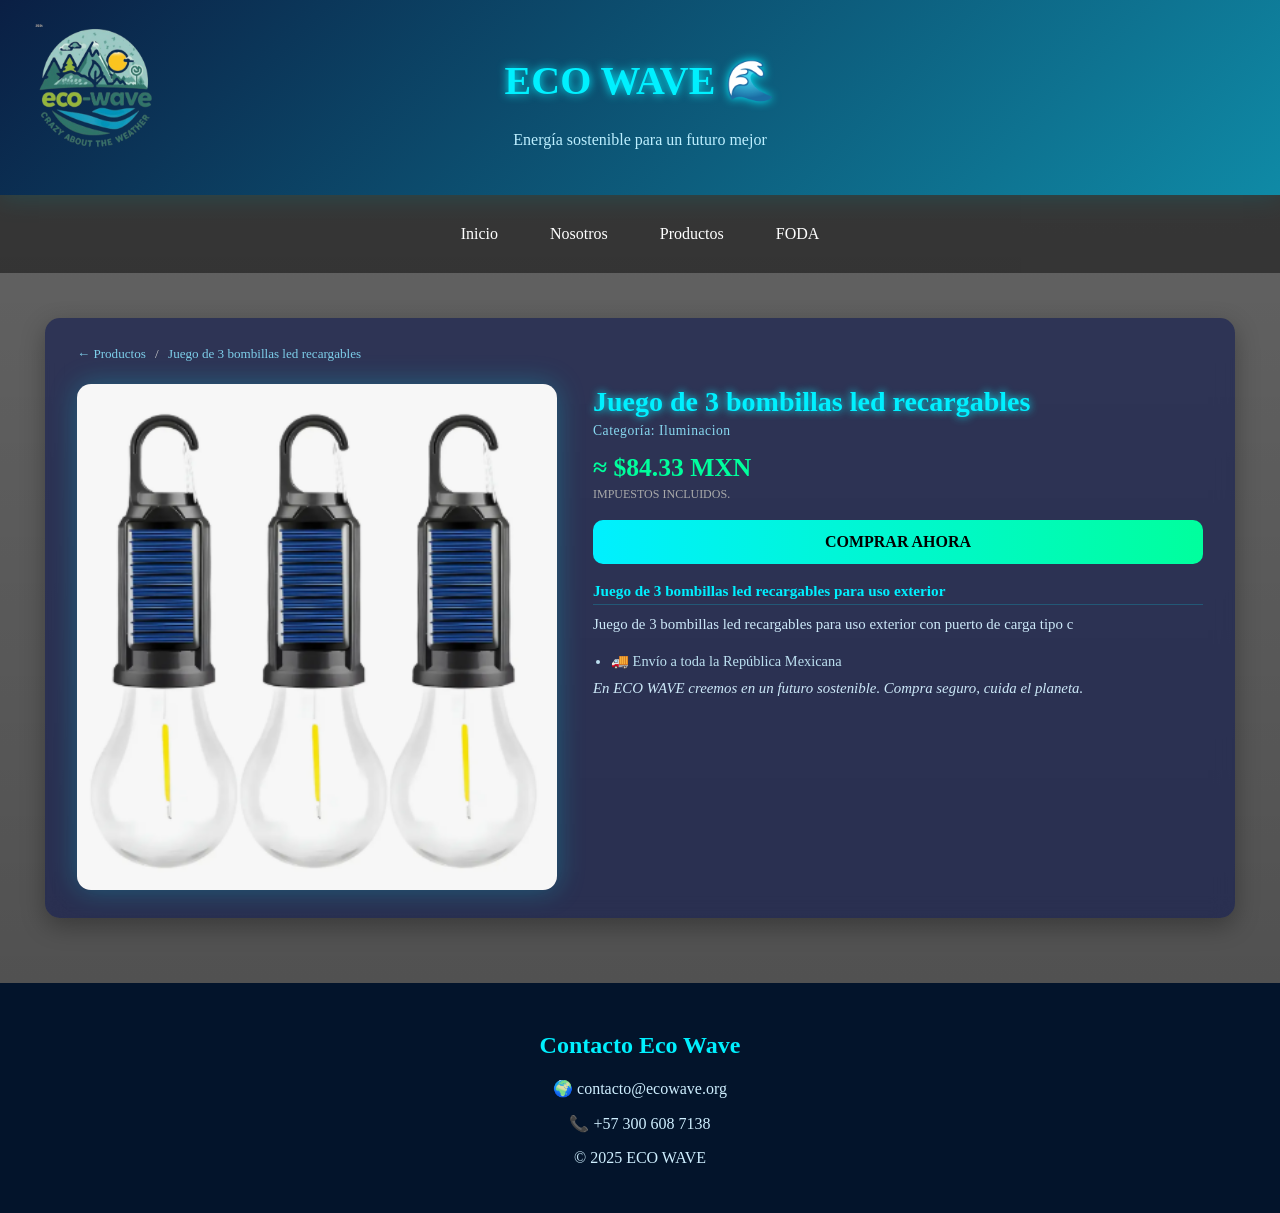
<file: bombilla.html>
<!DOCTYPE html>
<html lang="es">
<head>
<meta charset="UTF-8">
<meta name="viewport" content="width=device-width, initial-scale=1.0">
<title>ECO WAVE – Bombilla</title>

<style>
:root{
    --accent:#00F0FF;
    --accent2:#00ff9d;
    --card-bg: rgba(20,30,80,0.65);
    --glass: rgba(0,0,0,0.45);
    --text:#EAF4FF;
}

body{
    margin:0;
    font-family:Segoe UI;
    color:var(--text);
    min-height:100vh;
    display:flex;
    flex-direction:column;
    background:
    linear-gradient(rgba(0,0,0,0.6),rgba(0,0,0,0.7)),
    url('https://images.unsplash.com/photo-1507525428034-b723cf961d3e')
    no-repeat center/cover fixed;
}

header{
    background:linear-gradient(135deg,#0a1f44,#0f8aa6);
    text-align:center;
    padding:30px;
    box-shadow:0 0 25px rgba(0,240,255,0.3);
    position: relative;  
}
header h1{
    color:var(--accent);
    font-size:2.5rem;
    text-shadow:0 0 10px var(--accent);
}
header p{ color:#bdefff; }

nav{
    background:var(--glass);
    text-align:center;
    padding:12px;
    position:sticky;
    top:0;
    z-index:100;
}
nav a{
    color:white;
    margin:10px;
    text-decoration:none;
    padding:8px 14px;
    border-radius:8px;
    display:inline-block;
    transition:.3s;
}
nav a:hover{
    background:linear-gradient(90deg,var(--accent),var(--accent2));
    color:black;
    box-shadow:0 0 15px var(--accent);
}
nav a.nav-glow{
    box-shadow:0 0 8px #5bc8f5,0 0 18px #5bc8f588,0 0 32px #5bc8f544;
    background:rgba(91,200,245,0.15);
    color:#a8e8ff;
}

.container{
    flex:1;
    padding:25px;
    margin:20px;
}

.card{
    background:var(--card-bg);
    padding:28px 32px;
    border-radius:15px;
    backdrop-filter:blur(10px);
    margin-bottom:20px;
    box-shadow:0 8px 25px rgba(0,0,0,0.3);
}

.breadcrumb{
    font-size:0.82rem;
    margin-bottom:22px;
    color:#7ecfea;
}
.breadcrumb a{
    color:#7ecfea;
    text-decoration:none;
}
.breadcrumb a:hover{ color:var(--accent); }
.breadcrumb span{ color:#ccc; margin:0 6px; }

.detalle-wrap{
    display:flex;
    flex-wrap:wrap;
    gap:36px;
    align-items:flex-start;
}

.detalle-img{
    flex:1 1 280px;
    max-width:480px;
}
.detalle-img img{
    width:100%;
    border-radius:14px;
    box-shadow:0 0 28px rgba(0,240,255,0.25);
    display:block;
}

.detalle-info{
    flex:1 1 280px;
}
.detalle-info h2{
    color:var(--accent);
    font-size:1.75rem;
    margin:0 0 4px;
    text-shadow:0 0 8px var(--accent);
    line-height:1.25;
}
.subtitulo{
    font-size:0.85rem;
    color:#88d8f0;
    margin-bottom:14px;
    letter-spacing:.04em;
}
.precio{
    font-size:1.6rem;
    font-weight:700;
    color:var(--accent2);
    margin:0 0 4px;
}
.precio-nota{
    font-size:0.75rem;
    color:#aaa;
    margin-bottom:18px;
}

.cantidad-wrap{
    display:flex;
    align-items:center;
    gap:10px;
    margin-bottom:14px;
}
.qty-btn{
    width:36px;
    height:36px;
    border-radius:50%;
    border:1.5px solid var(--accent);
    background:transparent;
    color:var(--accent);
    font-size:1.2rem;
    cursor:pointer;
    transition:.25s;
    display:flex;
    align-items:center;
    justify-content:center;
}
.qty-btn:hover{ background:var(--accent); color:#000; }
.qty-num{
    font-size:1.1rem;
    font-weight:600;
    min-width:24px;
    text-align:center;
}

.btn-carrito,
.btn-comprar{
    display:block;
    width:100%;
    padding:13px 0;
    border:none;
    border-radius:10px;
    font-size:1rem;
    font-weight:700;
    cursor:pointer;
    text-align:center;
    text-decoration:none;
    transition:.3s;
    margin-bottom:10px;
}
.btn-carrito{
    background:transparent;
    border:2px solid var(--accent);
    color:var(--accent);
}
.btn-carrito:hover{
    background:var(--accent);
    color:#000;
    box-shadow:0 0 18px var(--accent);
}
.btn-comprar{
    background:linear-gradient(90deg,var(--accent),var(--accent2));
    color:#000;
}
.btn-comprar:hover{
    box-shadow:0 0 22px var(--accent);
    transform:scale(1.02);
}

.desc-titulo{
    font-size:0.95rem;
    font-weight:700;
    color:var(--accent);
    margin:18px 0 6px;
    border-bottom:1px solid rgba(0,240,255,0.2);
    padding-bottom:4px;
}
.detalle-info p{
    line-height:1.75;
    color:#cce8f8;
    margin:0 0 10px;
    font-size:0.93rem;
}
.detalle-info ul{
    padding-left:18px;
    margin:0;
    color:#bce0f0;
    line-height:2;
    font-size:0.9rem;
}
.nota-italica{
    margin-top:18px;
    font-style:italic;
    font-size:0.82rem;
    color:#88b8cc;
}

.btn-volver{
    display:inline-block;
    margin-bottom:20px;
    color:var(--accent);
    text-decoration:none;
    font-size:0.9rem;
    transition:.2s;
}
.btn-volver:hover{ text-shadow:0 0 8px var(--accent); }

footer{
    background:#03142b;
    text-align:center;
    padding:30px 20px;
    color:#cfefff;
    margin-top:auto;
}
footer h2{ color:var(--accent); }

.fade{ opacity:0; transform:translateY(40px); }
.fade.show{ opacity:1; transform:translateY(0); transition:all 1s; }

@media(max-width:600px){
    .detalle-info h2{ font-size:1.3rem; }
    .precio{ font-size:1.3rem; }
    .container{ margin:10px; padding:14px; }
    .card{ padding:18px; }
}
</style>
</head>
<body>

 <header>
  <img src="logo.png" alt="Eco Wave Logo" style="
    position: absolute;
    top: 15px;
    left: 20px;
    width: 150px;
    height: 150px;
    object-fit: contain;
  ">
  <h1>ECO WAVE 🌊</h1>
  <p>Energía sostenible para un futuro mejor</p>
</header>

<nav class="fade">
    <a href="index.html">Inicio</a>
    <a href="nosotros.html">Nosotros</a>
    <a href="productos.html">Productos</a>
    <a href="foda.html">FODA</a>
</nav>

<div class="container">
<div class="card fade">

    <div class="breadcrumb">
        <a href="productos.html">← Productos</a>
        <span>/</span>
        Juego de 3 bombillas led recargables
    </div>

    <div class="detalle-wrap">

        <div class="detalle-img">
            <img src="Bombilla.png" alt="Bombillas recargables">
        </div>

        <div class="detalle-info">

            <h2>Juego de 3 bombillas led recargables</h2>

            <div class="subtitulo"> Categoría: Iluminacion</div>

            <div class="precio">≈ $84.33 MXN</div>

            <div class="precio-nota">IMPUESTOS INCLUIDOS.</div>
            
            <a class="btn-comprar" href="https://www.mercadolibre.com.mx/3x-lamparas-led-solares-usb-para-camping-exterior-wxyx/p/MLM2032888883?pdp_filters=item_id%3AMLM5120265776&from=gshop&matt_tool=96433189&matt_word=&matt_source=google&matt_campaign_id=23459162853&matt_ad_group_id=194198311160&matt_match_type=&matt_network=g&matt_device=c&matt_creative=793026292026&matt_keyword=&matt_ad_position=&matt_ad_type=pla&matt_merchant_id=735088283&matt_product_id=MLM2032888883-product&matt_product_partition_id=2454651996881&matt_target_id=pla-2454651996881&cq_src=google_ads&cq_cmp=23459162853&cq_net=g&cq_plt=gp&cq_med=pla&gad_source=1&gad_campaignid=23459162853&gbraid=0AAAAAoTLPrLEce5WwXCSmgZGseoTSW122&gclid=Cj0KCQjwkrzPBhCqARIsAJN460kuNzRdEcvnn7RCb0tPPyWIUsCGszsaF7jD8ObfhHAOC3t7pRKlBVsaAlU6EALw_wcB">
                COMPRAR AHORA
            </a>

            <div class="desc-titulo">Juego de 3 bombillas led recargables para uso exterior</div>
            <p>
                Juego de 3 bombillas led recargables para uso exterior con puerto de carga tipo c
            </p>

            <ul>
                <li>🚚 Envío a toda la República Mexicana</li>
            </ul>

            <p class="nota-italica">
                En ECO WAVE creemos en un futuro sostenible.
                Compra seguro, cuida el planeta.
            </p>

        </div>
    </div>

</div>
</div>

<footer>
    <h2>Contacto Eco Wave</h2>
    <p>🌍 contacto@ecowave.org</p>
    <p>📞 +57 300 608 7138</p>
    <p>© 2025 ECO WAVE</p>
</footer>

<script>
const elementos = document.querySelectorAll('.fade');
function mostrar(){
    elementos.forEach(el => {
        if(el.getBoundingClientRect().top < window.innerHeight - 100)
            el.classList.add('show');
    });
}
window.addEventListener('scroll', mostrar);
window.addEventListener('load', mostrar);

document.querySelectorAll('nav a').forEach(link => {
    link.addEventListener('mouseenter', () => link.classList.add('nav-glow'));
    link.addEventListener('mouseleave', () => link.classList.remove('nav-glow'));
});

function cambiarCantidad(delta){
    const el = document.getElementById('cantidad');
    let val = parseInt(el.textContent) + delta;
    if(val < 1) val = 1;
    el.textContent = val;
}
</script>

</body>
</html>
</file>
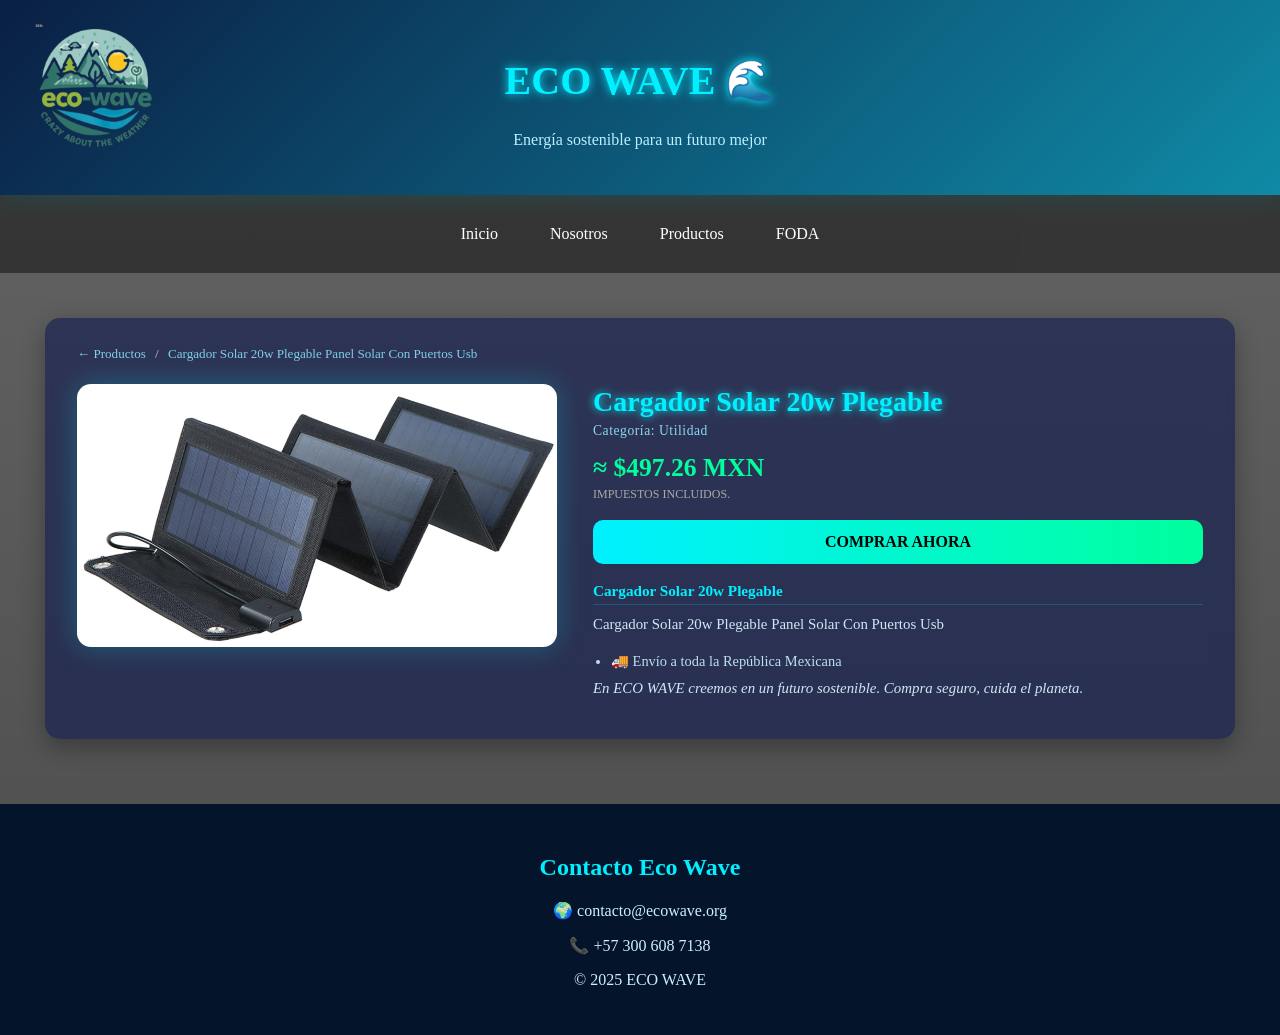
<file: cargador.html>
<!DOCTYPE html>
<html lang="es">
<head>
<meta charset="UTF-8">
<meta name="viewport" content="width=device-width, initial-scale=1.0">
<title>ECO WAVE – Cargador</title>

<style>
:root{
    --accent:#00F0FF;
    --accent2:#00ff9d;
    --card-bg: rgba(20,30,80,0.65);
    --glass: rgba(0,0,0,0.45);
    --text:#EAF4FF;
}

body{
    margin:0;
    font-family:Segoe UI;
    color:var(--text);
    min-height:100vh;
    display:flex;
    flex-direction:column;
    background:
    linear-gradient(rgba(0,0,0,0.6),rgba(0,0,0,0.7)),
    url('https://images.unsplash.com/photo-1507525428034-b723cf961d3e')
    no-repeat center/cover fixed;
}

header{
    background:linear-gradient(135deg,#0a1f44,#0f8aa6);
    text-align:center;
    padding:30px;
    box-shadow:0 0 25px rgba(0,240,255,0.3);
        position: relative;  
}
header h1{
    color:var(--accent);
    font-size:2.5rem;
    text-shadow:0 0 10px var(--accent);
}
header p{ color:#bdefff; }

nav{
    background:var(--glass);
    text-align:center;
    padding:12px;
    position:sticky;
    top:0;
    z-index:100;
}
nav a{
    color:white;
    margin:10px;
    text-decoration:none;
    padding:8px 14px;
    border-radius:8px;
    display:inline-block;
    transition:.3s;
}
nav a:hover{
    background:linear-gradient(90deg,var(--accent),var(--accent2));
    color:black;
    box-shadow:0 0 15px var(--accent);
}
nav a.nav-glow{
    box-shadow:0 0 8px #5bc8f5,0 0 18px #5bc8f588,0 0 32px #5bc8f544;
    background:rgba(91,200,245,0.15);
    color:#a8e8ff;
}

.container{
    flex:1;
    padding:25px;
    margin:20px;
}

.card{
    background:var(--card-bg);
    padding:28px 32px;
    border-radius:15px;
    backdrop-filter:blur(10px);
    margin-bottom:20px;
    box-shadow:0 8px 25px rgba(0,0,0,0.3);
}

.breadcrumb{
    font-size:0.82rem;
    margin-bottom:22px;
    color:#7ecfea;
}
.breadcrumb a{
    color:#7ecfea;
    text-decoration:none;
}
.breadcrumb a:hover{ color:var(--accent); }
.breadcrumb span{ color:#ccc; margin:0 6px; }

.detalle-wrap{
    display:flex;
    flex-wrap:wrap;
    gap:36px;
    align-items:flex-start;
}

.detalle-img{
    flex:1 1 280px;
    max-width:480px;
}
.detalle-img img{
    width:100%;
    border-radius:14px;
    box-shadow:0 0 28px rgba(0,240,255,0.25);
    display:block;
}

.detalle-info{
    flex:1 1 280px;
}
.detalle-info h2{
    color:var(--accent);
    font-size:1.75rem;
    margin:0 0 4px;
    text-shadow:0 0 8px var(--accent);
    line-height:1.25;
}
.subtitulo{
    font-size:0.85rem;
    color:#88d8f0;
    margin-bottom:14px;
    letter-spacing:.04em;
}
.precio{
    font-size:1.6rem;
    font-weight:700;
    color:var(--accent2);
    margin:0 0 4px;
}
.precio-nota{
    font-size:0.75rem;
    color:#aaa;
    margin-bottom:18px;
}

.cantidad-wrap{
    display:flex;
    align-items:center;
    gap:10px;
    margin-bottom:14px;
}
.qty-btn{
    width:36px;
    height:36px;
    border-radius:50%;
    border:1.5px solid var(--accent);
    background:transparent;
    color:var(--accent);
    font-size:1.2rem;
    cursor:pointer;
    transition:.25s;
    display:flex;
    align-items:center;
    justify-content:center;
}
.qty-btn:hover{ background:var(--accent); color:#000; }
.qty-num{
    font-size:1.1rem;
    font-weight:600;
    min-width:24px;
    text-align:center;
}

.btn-carrito,
.btn-comprar{
    display:block;
    width:100%;
    padding:13px 0;
    border:none;
    border-radius:10px;
    font-size:1rem;
    font-weight:700;
    cursor:pointer;
    text-align:center;
    text-decoration:none;
    transition:.3s;
    margin-bottom:10px;
}
.btn-carrito{
    background:transparent;
    border:2px solid var(--accent);
    color:var(--accent);
}
.btn-carrito:hover{
    background:var(--accent);
    color:#000;
    box-shadow:0 0 18px var(--accent);
}
.btn-comprar{
    background:linear-gradient(90deg,var(--accent),var(--accent2));
    color:#000;
}
.btn-comprar:hover{
    box-shadow:0 0 22px var(--accent);
    transform:scale(1.02);
}

.desc-titulo{
    font-size:0.95rem;
    font-weight:700;
    color:var(--accent);
    margin:18px 0 6px;
    border-bottom:1px solid rgba(0,240,255,0.2);
    padding-bottom:4px;
}
.detalle-info p{
    line-height:1.75;
    color:#cce8f8;
    margin:0 0 10px;
    font-size:0.93rem;
}
.detalle-info ul{
    padding-left:18px;
    margin:0;
    color:#bce0f0;
    line-height:2;
    font-size:0.9rem;
}
.nota-italica{
    margin-top:18px;
    font-style:italic;
    font-size:0.82rem;
    color:#88b8cc;
}

.btn-volver{
    display:inline-block;
    margin-bottom:20px;
    color:var(--accent);
    text-decoration:none;
    font-size:0.9rem;
    transition:.2s;
}
.btn-volver:hover{ text-shadow:0 0 8px var(--accent); }

footer{
    background:#03142b;
    text-align:center;
    padding:30px 20px;
    color:#cfefff;
    margin-top:auto;
}
footer h2{ color:var(--accent); }

.fade{ opacity:0; transform:translateY(40px); }
.fade.show{ opacity:1; transform:translateY(0); transition:all 1s; }

@media(max-width:600px){
    .detalle-info h2{ font-size:1.3rem; }
    .precio{ font-size:1.3rem; }
    .container{ margin:10px; padding:14px; }
    .card{ padding:18px; }
}
</style>
</head>
<body>

 <header>
  <img src="logo.png" alt="Eco Wave Logo" style="
    position: absolute;
    top: 15px;
    left: 20px;
    width: 150px;
    height: 150px;
    object-fit: contain;
  ">
  <h1>ECO WAVE 🌊</h1>
  <p>Energía sostenible para un futuro mejor</p>
</header>

<nav class="fade">
    <a href="index.html">Inicio</a>
    <a href="nosotros.html">Nosotros</a>
    <a href="productos.html">Productos</a>
    <a href="foda.html">FODA</a>
</nav>

<div class="container">
<div class="card fade">

    <div class="breadcrumb">
        <a href="productos.html">← Productos</a>
        <span>/</span>
        Cargador Solar 20w Plegable Panel Solar Con Puertos Usb
    </div>

    <div class="detalle-wrap">

        <div class="detalle-img">
            <img src="cargador.png" alt="Cargador Solar 20w Plegable Panel Solar Con Puertos Usb">
        </div>

        <div class="detalle-info">

            <h2>Cargador Solar 20w Plegable</h2>

            <div class="subtitulo"> Categoría: Utilidad</div>

            <div class="precio">≈ $497.26 MXN</div>

            <div class="precio-nota">IMPUESTOS INCLUIDOS.</div>
            
            <a class="btn-comprar" href="https://www.mercadolibre.com.mx/cargador-solar-20w-plegable-panel-solar-con-puertos-usb/p/MLM2058660577">
                COMPRAR AHORA
            </a>

            <div class="desc-titulo">Cargador Solar 20w Plegable</div>
            <p>
Cargador Solar 20w Plegable Panel Solar Con Puertos Usb
            </p>

            <ul>
                <li>🚚 Envío a toda la República Mexicana</li>
            </ul>

            <p class="nota-italica">
                En ECO WAVE creemos en un futuro sostenible.
                Compra seguro, cuida el planeta.
            </p>

        </div>
    </div>

</div>
</div>

<footer>
    <h2>Contacto Eco Wave</h2>
    <p>🌍 contacto@ecowave.org</p>
    <p>📞 +57 300 608 7138</p>
    <p>© 2025 ECO WAVE</p>
</footer>

<script>
const elementos = document.querySelectorAll('.fade');
function mostrar(){
    elementos.forEach(el => {
        if(el.getBoundingClientRect().top < window.innerHeight - 100)
            el.classList.add('show');
    });
}
window.addEventListener('scroll', mostrar);
window.addEventListener('load', mostrar);

document.querySelectorAll('nav a').forEach(link => {
    link.addEventListener('mouseenter', () => link.classList.add('nav-glow'));
    link.addEventListener('mouseleave', () => link.classList.remove('nav-glow'));
});

function cambiarCantidad(delta){
    const el = document.getElementById('cantidad');
    let val = parseInt(el.textContent) + delta;
    if(val < 1) val = 1;
    el.textContent = val;
}
</script>

</body>
</html>
</file>
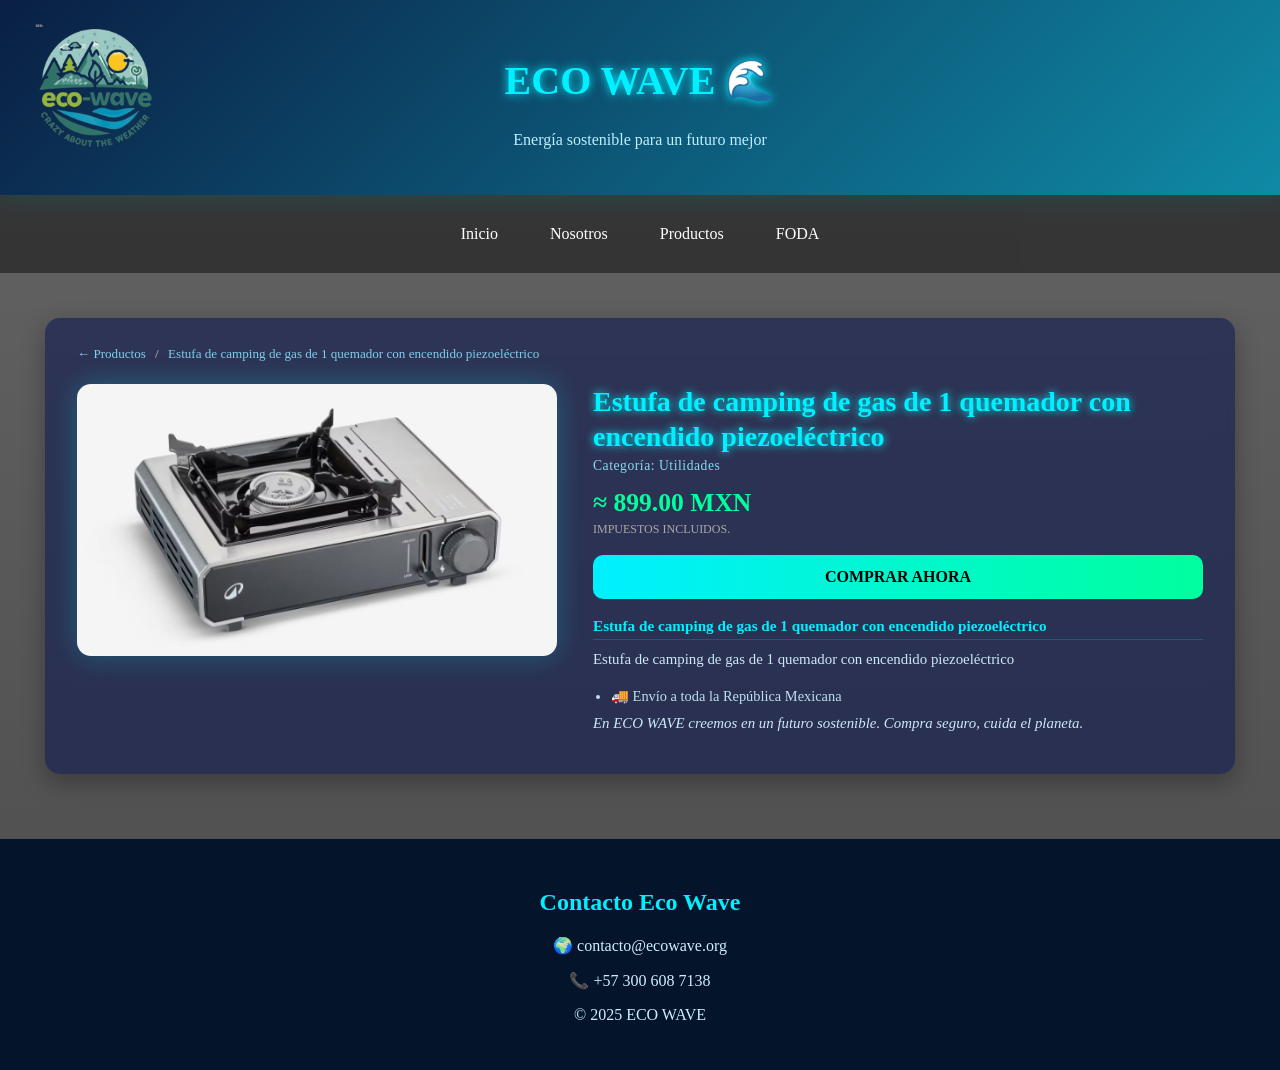
<file: cocina.html>
<!DOCTYPE html>
<html lang="es">
<head>
<meta charset="UTF-8">
<meta name="viewport" content="width=device-width, initial-scale=1.0">
<title>ECO WAVE – ESTUFA PORTATIL</title>

<style>
:root{
    --accent:#00F0FF;
    --accent2:#00ff9d;
    --card-bg: rgba(20,30,80,0.65);
    --glass: rgba(0,0,0,0.45);
    --text:#EAF4FF;
}

body{
    margin:0;
    font-family:Segoe UI;
    color:var(--text);
    min-height:100vh;
    display:flex;
    flex-direction:column;
    background:
    linear-gradient(rgba(0,0,0,0.6),rgba(0,0,0,0.7)),
    url('https://images.unsplash.com/photo-1507525428034-b723cf961d3e')
    no-repeat center/cover fixed;
}

header{
    background:linear-gradient(135deg,#0a1f44,#0f8aa6);
    text-align:center;
    padding:30px;
    box-shadow:0 0 25px rgba(0,240,255,0.3);
    position: relative;
}
header h1{
    color:var(--accent);
    font-size:2.5rem;
    text-shadow:0 0 10px var(--accent);
}
header p{ color:#bdefff; }

nav{
    background:var(--glass);
    text-align:center;
    padding:12px;
    position:sticky;
    top:0;
    z-index:100;
}
nav a{
    color:white;
    margin:10px;
    text-decoration:none;
    padding:8px 14px;
    border-radius:8px;
    display:inline-block;
    transition:.3s;
}
nav a:hover{
    background:linear-gradient(90deg,var(--accent),var(--accent2));
    color:black;
    box-shadow:0 0 15px var(--accent);
}
nav a.nav-glow{
    box-shadow:0 0 8px #5bc8f5,0 0 18px #5bc8f588,0 0 32px #5bc8f544;
    background:rgba(91,200,245,0.15);
    color:#a8e8ff;
}

.container{
    flex:1;
    padding:25px;
    margin:20px;
}

.card{
    background:var(--card-bg);
    padding:28px 32px;
    border-radius:15px;
    backdrop-filter:blur(10px);
    margin-bottom:20px;
    box-shadow:0 8px 25px rgba(0,0,0,0.3);
}

.breadcrumb{
    font-size:0.82rem;
    margin-bottom:22px;
    color:#7ecfea;
}
.breadcrumb a{
    color:#7ecfea;
    text-decoration:none;
}
.breadcrumb a:hover{ color:var(--accent); }
.breadcrumb span{ color:#ccc; margin:0 6px; }

.detalle-wrap{
    display:flex;
    flex-wrap:wrap;
    gap:36px;
    align-items:flex-start;
}

.detalle-img{
    flex:1 1 280px;
    max-width:480px;
}
.detalle-img img{
    width:100%;
    border-radius:14px;
    box-shadow:0 0 28px rgba(0,240,255,0.25);
    display:block;
}

.detalle-info{
    flex:1 1 280px;
}
.detalle-info h2{
    color:var(--accent);
    font-size:1.75rem;
    margin:0 0 4px;
    text-shadow:0 0 8px var(--accent);
    line-height:1.25;
}
.subtitulo{
    font-size:0.85rem;
    color:#88d8f0;
    margin-bottom:14px;
    letter-spacing:.04em;
}
.precio{
    font-size:1.6rem;
    font-weight:700;
    color:var(--accent2);
    margin:0 0 4px;
}
.precio-nota{
    font-size:0.75rem;
    color:#aaa;
    margin-bottom:18px;
}

.cantidad-wrap{
    display:flex;
    align-items:center;
    gap:10px;
    margin-bottom:14px;
}
.qty-btn{
    width:36px;
    height:36px;
    border-radius:50%;
    border:1.5px solid var(--accent);
    background:transparent;
    color:var(--accent);
    font-size:1.2rem;
    cursor:pointer;
    transition:.25s;
    display:flex;
    align-items:center;
    justify-content:center;
}
.qty-btn:hover{ background:var(--accent); color:#000; }
.qty-num{
    font-size:1.1rem;
    font-weight:600;
    min-width:24px;
    text-align:center;
}

.btn-carrito,
.btn-comprar{
    display:block;
    width:100%;
    padding:13px 0;
    border:none;
    border-radius:10px;
    font-size:1rem;
    font-weight:700;
    cursor:pointer;
    text-align:center;
    text-decoration:none;
    transition:.3s;
    margin-bottom:10px;
}
.btn-carrito{
    background:transparent;
    border:2px solid var(--accent);
    color:var(--accent);
}
.btn-carrito:hover{
    background:var(--accent);
    color:#000;
    box-shadow:0 0 18px var(--accent);
}
.btn-comprar{
    background:linear-gradient(90deg,var(--accent),var(--accent2));
    color:#000;
}
.btn-comprar:hover{
    box-shadow:0 0 22px var(--accent);
    transform:scale(1.02);
}

.desc-titulo{
    font-size:0.95rem;
    font-weight:700;
    color:var(--accent);
    margin:18px 0 6px;
    border-bottom:1px solid rgba(0,240,255,0.2);
    padding-bottom:4px;
}
.detalle-info p{
    line-height:1.75;
    color:#cce8f8;
    margin:0 0 10px;
    font-size:0.93rem;
}
.detalle-info ul{
    padding-left:18px;
    margin:0;
    color:#bce0f0;
    line-height:2;
    font-size:0.9rem;
}
.nota-italica{
    margin-top:18px;
    font-style:italic;
    font-size:0.82rem;
    color:#88b8cc;
}

.btn-volver{
    display:inline-block;
    margin-bottom:20px;
    color:var(--accent);
    text-decoration:none;
    font-size:0.9rem;
    transition:.2s;
}
.btn-volver:hover{ text-shadow:0 0 8px var(--accent); }

footer{
    background:#03142b;
    text-align:center;
    padding:30px 20px;
    color:#cfefff;
    margin-top:auto;
}
footer h2{ color:var(--accent); }

.fade{ opacity:0; transform:translateY(40px); }
.fade.show{ opacity:1; transform:translateY(0); transition:all 1s; }

@media(max-width:600px){
    .detalle-info h2{ font-size:1.3rem; }
    .precio{ font-size:1.3rem; }
    .container{ margin:10px; padding:14px; }
    .card{ padding:18px; }
}
</style>
</head>
<body>
 <header>
  <img src="logo.png" alt="Eco Wave Logo" style="
    position: absolute;
    top: 15px;
    left: 20px;
    width: 150px;
    height: 150px;
    object-fit: contain;
  ">
  <h1>ECO WAVE 🌊</h1>
  <p>Energía sostenible para un futuro mejor</p>
</header>

<nav class="fade">
    <a href="index.html">Inicio</a>
    <a href="nosotros.html">Nosotros</a>
    <a href="productos.html">Productos</a>
    <a href="foda.html">FODA</a>
</nav>

<div class="container">
<div class="card fade">

    <div class="breadcrumb">
        <a href="productos.html">← Productos</a>
        <span>/</span>
        Estufa de camping de gas de 1 quemador con encendido piezoeléctrico
    </div>

    <div class="detalle-wrap">

        <div class="detalle-img">
            <img src="estufa.png" alt="Estufa de camping de gas de 1 quemador con encendido piezoeléctrico">
        </div>

        <div class="detalle-info">

            <h2>Estufa de camping de gas de 1 quemador con encendido piezoeléctrico</h2>

            <div class="subtitulo"> Categoría: Utilidades</div>

            <div class="precio">≈ 899.00 MXN</div>

            <div class="precio-nota">IMPUESTOS INCLUIDOS.</div>
            
            <a class="btn-comprar" href="https://www.decathlon.com.mx/p/313081-89560-estufa-de-camping-de-gas-de-1-quemador-con-encendido-piezoelectrico-100.html?srsltid=AfmBOop8eFf-8asEYwmKIZXVwDXe375ObVc8fyurfmtUivyguXeLDoydd8s">
                COMPRAR AHORA
            </a>

            <div class="desc-titulo">Estufa de camping de gas de 1 quemador con encendido piezoeléctrico</div>
            <p>
Estufa de camping de gas de 1 quemador con encendido piezoeléctrico
            </p>

            <ul>
                <li>🚚 Envío a toda la República Mexicana</li>
            </ul>

            <p class="nota-italica">
                En ECO WAVE creemos en un futuro sostenible.
                Compra seguro, cuida el planeta.
            </p>

        </div>
    </div>

</div>
</div>

<footer>
    <h2>Contacto Eco Wave</h2>
    <p>🌍 contacto@ecowave.org</p>
    <p>📞 +57 300 608 7138</p>
    <p>© 2025 ECO WAVE</p>
</footer>

<script>
const elementos = document.querySelectorAll('.fade');
function mostrar(){
    elementos.forEach(el => {
        if(el.getBoundingClientRect().top < window.innerHeight - 100)
            el.classList.add('show');
    });
}
window.addEventListener('scroll', mostrar);
window.addEventListener('load', mostrar);

document.querySelectorAll('nav a').forEach(link => {
    link.addEventListener('mouseenter', () => link.classList.add('nav-glow'));
    link.addEventListener('mouseleave', () => link.classList.remove('nav-glow'));
});

function cambiarCantidad(delta){
    const el = document.getElementById('cantidad');
    let val = parseInt(el.textContent) + delta;
    if(val < 1) val = 1;
    el.textContent = val;
}
</script>

</body>
</html>
</file>
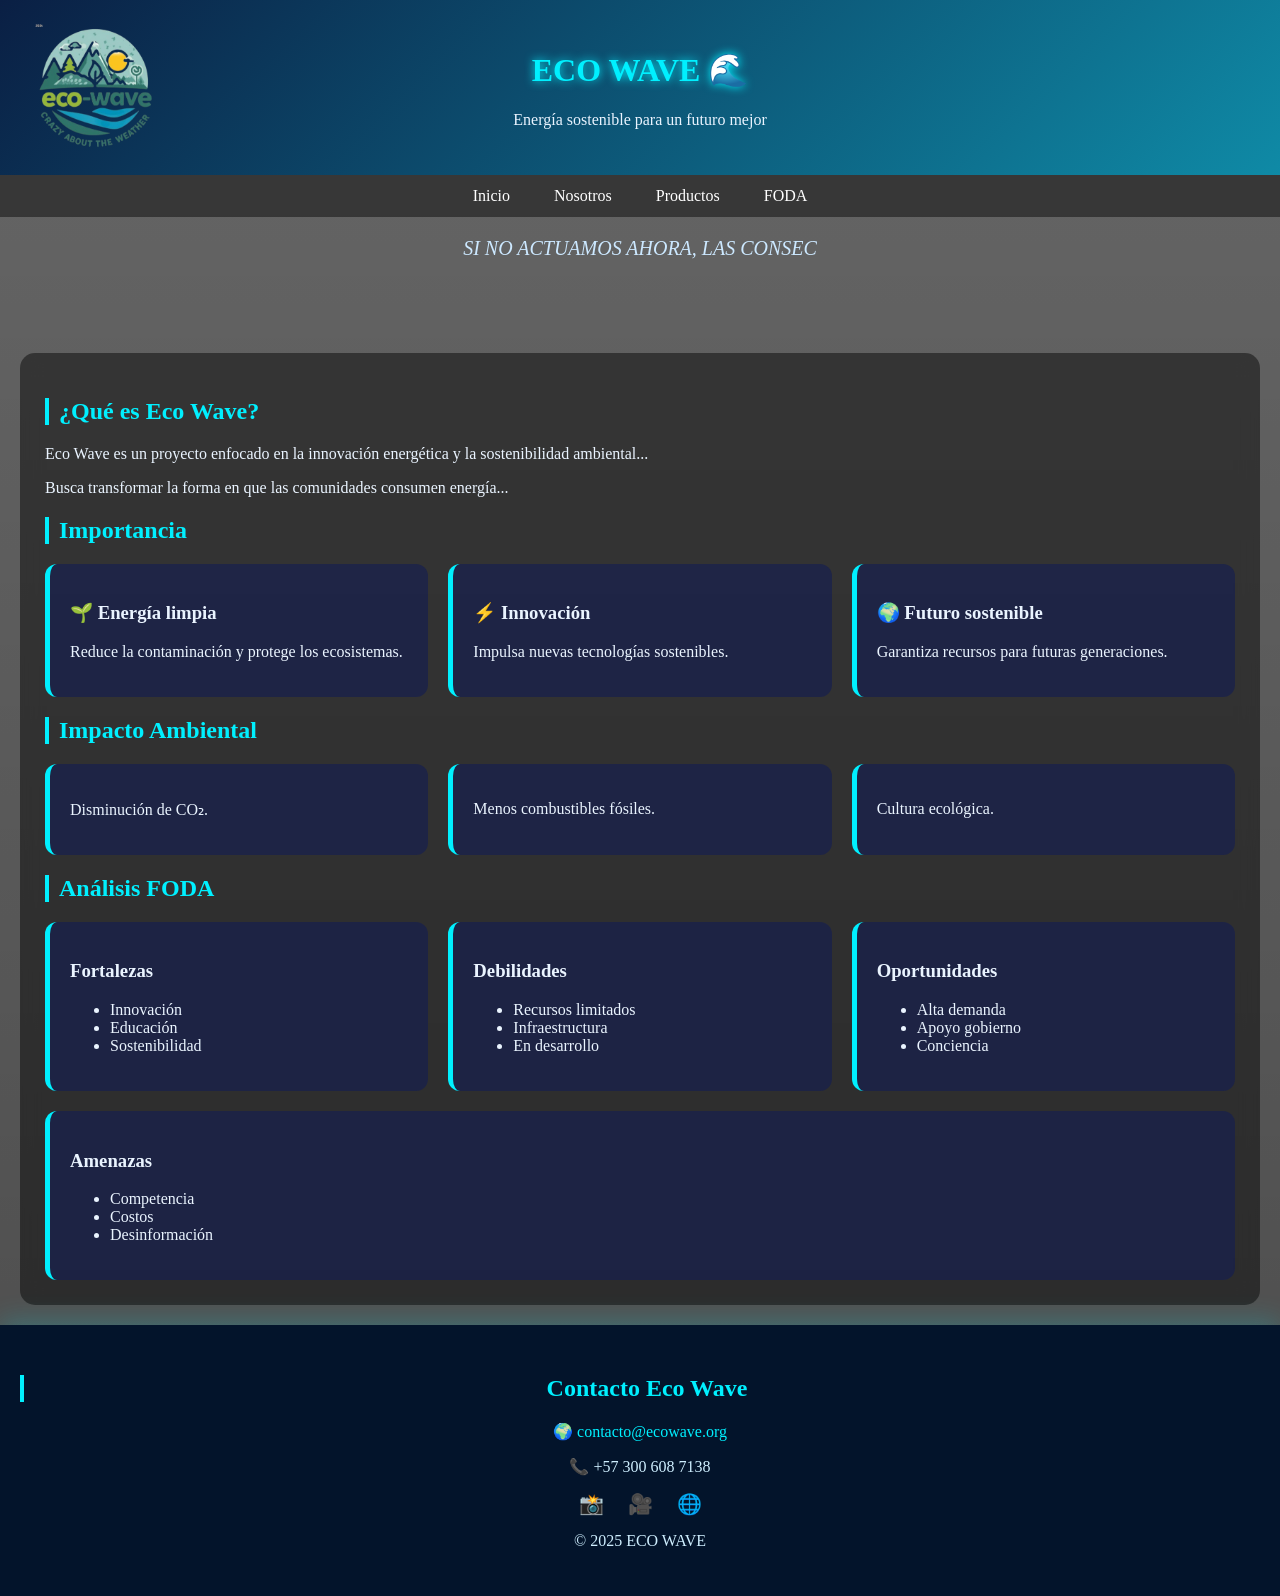
<file: foda.html>
<!DOCTYPE html>
<html lang="es">
<head>
<meta charset="UTF-8">
<meta name="viewport" content="width=device-width, initial-scale=1.0">
<title>ECO WAVE</title>

<style>
:root{
    --accent:#00F0FF;
    --accent2:#00ff9d;
    --card-bg: rgba(20,30,80,0.65);
    --glass: rgba(0,0,0,0.45);
    --text:#EAF4FF;
}

body{
    margin:0;
    font-family:Segoe UI;
    color:var(--text);
    background:
    linear-gradient(rgba(0,0,0,0.6),rgba(0,0,0,0.7)),
    url('https://images.unsplash.com/photo-1507525428034-b723cf961d3e')
    no-repeat center/cover fixed;
}

/* HEADER */
header {
    background: linear-gradient(135deg, #0a1f44, #0f8aa6);
    text-align: center;
    padding: 30px;
    position: relative;  /* ← agrega esto */
}
header h1{
    color:var(--accent);
    text-shadow:0 0 10px var(--accent);
}

/* NAV */
nav{
    background:var(--glass);
    text-align:center;
    padding:12px;
}
nav a{
    color:white;
    margin:10px;
    text-decoration:none;
    padding:5px 10px;
    border-radius:5px;
    transition:.3s;
}
nav a.nav-glow{
    box-shadow:
        0 0 8px #5bc8f5,
        0 0 18px #5bc8f588,
        0 0 32px #5bc8f544;
    background: rgba(91, 200, 245, 0.15);
    color:#a8e8ff;
}

/* FRASE */
.quote-simple{
    text-align:center;
    margin:20px auto;
    max-width:800px;
}
.quote-simple p{
    font-size:20px;
    font-style:italic;
    color:#cce8ff;
    min-height:60px;
}
.quote-simple span{
    display:block;
    margin-top:10px;
    color:var(--accent2);
    font-size:13px;
    letter-spacing:2px;
    opacity:0;
    transition:0.5s;
}
.quote-simple span.show{
    opacity:1;
}

/* CONTENEDOR */
.container{
    padding:25px;
    margin:20px;
    background:var(--glass);
    border-radius:15px;
    backdrop-filter: blur(10px);
}

/* TITULOS */
h2{
    color:var(--accent);
    border-left:4px solid var(--accent);
    padding-left:10px;
}

/* GRID */
.grid{
    display:flex;
    flex-wrap:wrap;
    gap:20px;
}

/* CARDS */
.card{
    background:var(--card-bg);
    border-left:5px solid var(--accent);
    padding:20px;
    border-radius:12px;
    flex:1;
    min-width:250px;
    transition:.3s;
}
.card.card-glow{
    box-shadow:
        0 0 12px #5bc8f5,
        0 0 28px #5bc8f566,
        0 0 50px #5bc8f522;
}

/* FOOTER */
footer{
    background:#03142b;
    text-align:center;
    padding:30px 20px;
    color:#cfefff;
    box-shadow:0 -5px 25px rgba(0,240,255,0.2);
}
footer h2{
    color:var(--accent);
}
footer a{
    color:var(--accent);
    text-decoration:none;
}
.social{
    margin:15px 0;
}
.social a{
    margin:0 10px;
    font-size:20px;
    transition:.3s;
}
.social a:hover{
    color:var(--accent2);
    transform:scale(1.2);
}

/* FADE */
.fade-in{
    opacity:0;
    transform:translateY(20px);
    transition:0.7s;
}
.fade-in.is-visible{
    opacity:1;
    transform:translateY(0);
}
</style>
</head>

<body>

<header>
  <img src="logo.png" alt="Eco Wave Logo" style="
    position: absolute;
    top: 15px;
    left: 20px;
    width: 150px;
    height: 150px;
    object-fit: contain;
  ">
  <h1>ECO WAVE 🌊</h1>
  <p>Energía sostenible para un futuro mejor</p>
</header>

<nav>
<a href="index.html">Inicio</a>
<a href="nosotros.html">Nosotros</a>
<a href="productos.html">Productos</a>
<a href="foda.html">FODA</a>
</nav>

<!-- FRASE -->
<div class="quote-simple">
<p id="type-text"></p>
<span id="author">— Ban Ki-moon</span>
</div>

<div class="container fade-in">

<!-- INTRO -->
<section>
<h2>¿Qué es Eco Wave?</h2>
<p>
Eco Wave es un proyecto enfocado en la innovación energética y la sostenibilidad ambiental...
</p>
<p>
Busca transformar la forma en que las comunidades consumen energía...
</p>
</section>

<!-- IMPORTANCIA -->
<section>
<h2>Importancia</h2>
<div class="grid">
<div class="card">
<h3>🌱 Energía limpia</h3>
<p>Reduce la contaminación y protege los ecosistemas.</p>
</div>

<div class="card">
<h3>⚡ Innovación</h3>
<p>Impulsa nuevas tecnologías sostenibles.</p>
</div>

<div class="card">
<h3>🌍 Futuro sostenible</h3>
<p>Garantiza recursos para futuras generaciones.</p>
</div>
</div>
</section>

<!-- IMPACTO -->
<section>
<h2>Impacto Ambiental</h2>
<div class="grid">
<div class="card"><p>Disminución de CO₂.</p></div>
<div class="card"><p>Menos combustibles fósiles.</p></div>
<div class="card"><p>Cultura ecológica.</p></div>
</div>
</section>

<!-- FODA -->
<section>
<h2>Análisis FODA</h2>
<div class="grid">

<div class="card">
<h3>Fortalezas</h3>
<ul>
<li>Innovación</li>
<li>Educación</li>
<li>Sostenibilidad</li>
</ul>
</div>

<div class="card">
<h3>Debilidades</h3>
<ul>
<li>Recursos limitados</li>
<li>Infraestructura</li>
<li>En desarrollo</li>
</ul>
</div>

<div class="card">
<h3>Oportunidades</h3>
<ul>
<li>Alta demanda</li>
<li>Apoyo gobierno</li>
<li>Conciencia</li>
</ul>
</div>

<div class="card">
<h3>Amenazas</h3>
<ul>
<li>Competencia</li>
<li>Costos</li>
<li>Desinformación</li>
</ul>
</div>

</div>
</section>

</div>

<footer class="fade-in">
<h2>Contacto Eco Wave</h2>
<p>🌍 <a href="mailto:contacto@ecowave.org">contacto@ecowave.org</a></p>
<p>📞 +57 300 608 7138</p>

<div class="social">
<a href="#">📸</a>
<a href="#">🎥</a>
<a href="#">🌐</a>
</div>

<p>© 2025 ECO WAVE</p>
</footer>

<script>
// TYPEWRITER
const text = "SI NO ACTUAMOS AHORA, LAS CONSECUENCIAS SERÁN DEVASTADORAS.";
const el = document.getElementById("type-text");
const author = document.getElementById("author");

let i = 0;
function escribir(){
    if(i < text.length){
        el.textContent += text.charAt(i);
        i++;
        setTimeout(escribir, 35);
    } else {
        author.classList.add("show");
    }
}
escribir();

// NAV GLOW
document.querySelectorAll('nav a').forEach(link=>{
    link.addEventListener('mouseenter',()=>link.classList.add('nav-glow'));
    link.addEventListener('mouseleave',()=>link.classList.remove('nav-glow'));
});

// CARD GLOW
document.querySelectorAll('.card').forEach(card=>{
    card.addEventListener('mouseenter',()=>card.classList.add('card-glow'));
    card.addEventListener('mouseleave',()=>card.classList.remove('card-glow'));
});

// FADE IN
const io = new IntersectionObserver(entries=>{
entries.forEach(e=>{
if(e.isIntersecting){
e.target.classList.add("is-visible");
}
});
});
document.querySelectorAll(".fade-in").forEach(el=>io.observe(el));
</script>

</body>
</html>
</file>
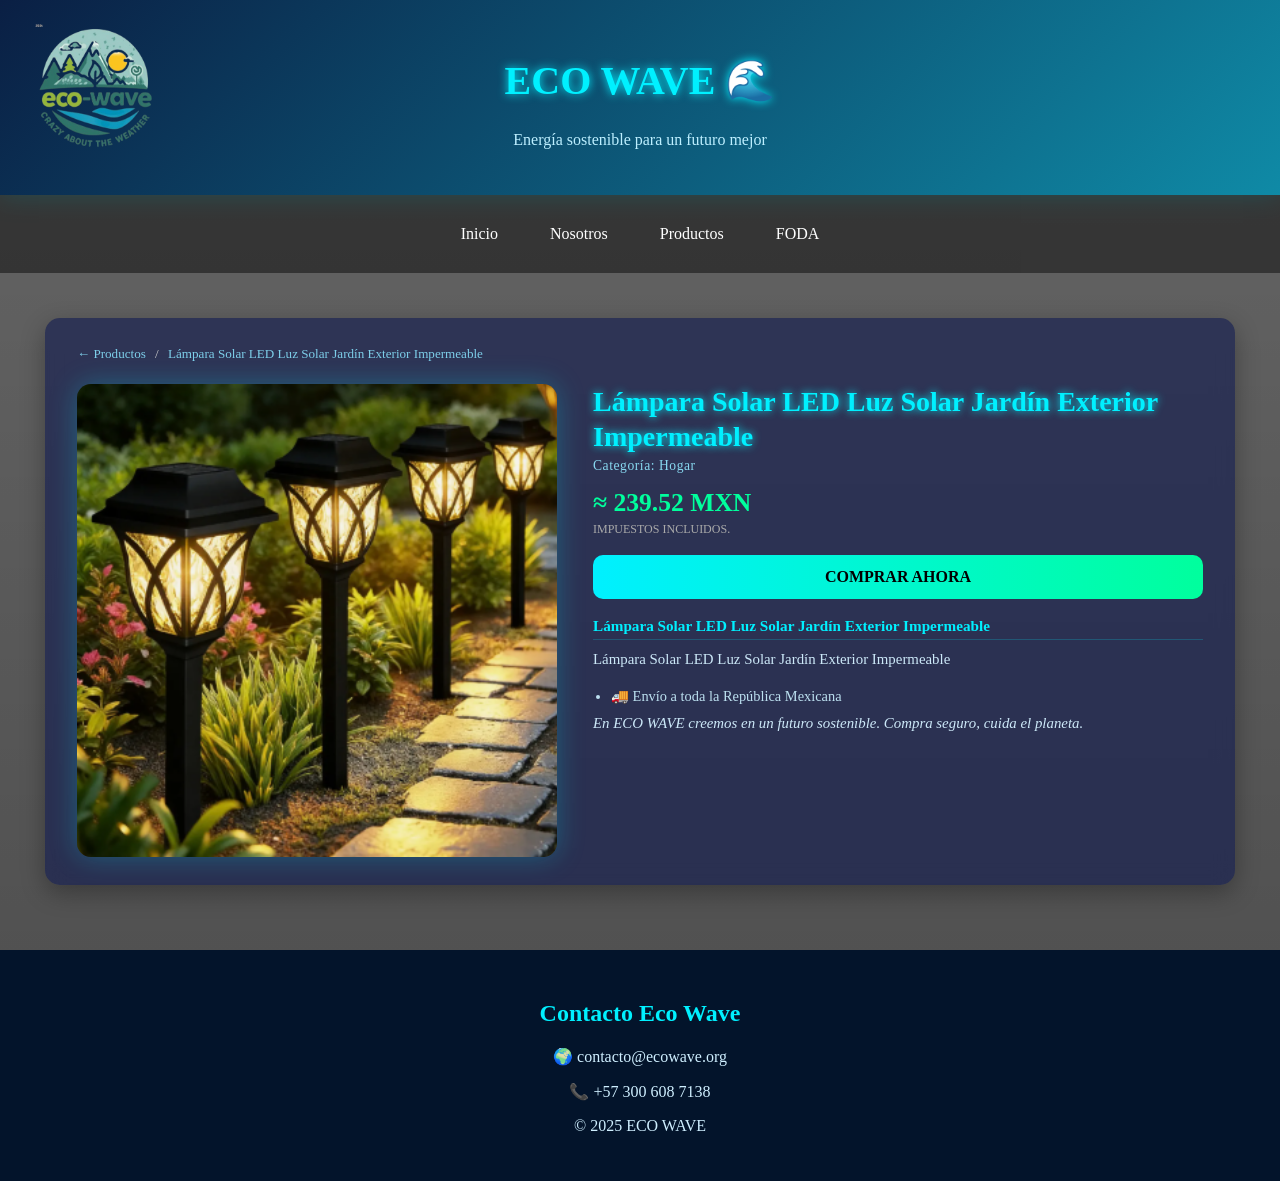
<file: lampara.html>
<!DOCTYPE html>
<html lang="es">
<head>
<meta charset="UTF-8">
<meta name="viewport" content="width=device-width, initial-scale=1.0">
<title>ECO WAVE – Lampara de jardin</title>

<style>
:root{
    --accent:#00F0FF;
    --accent2:#00ff9d;
    --card-bg: rgba(20,30,80,0.65);
    --glass: rgba(0,0,0,0.45);
    --text:#EAF4FF;
}

body{
    margin:0;
    font-family:Segoe UI;
    color:var(--text);
    min-height:100vh;
    display:flex;
    flex-direction:column;
    background:
    linear-gradient(rgba(0,0,0,0.6),rgba(0,0,0,0.7)),
    url('https://images.unsplash.com/photo-1507525428034-b723cf961d3e')
    no-repeat center/cover fixed;
}

header{
    background:linear-gradient(135deg,#0a1f44,#0f8aa6);
    text-align:center;
    padding:30px;
    box-shadow:0 0 25px rgba(0,240,255,0.3);
    position: relative;
}
header h1{
    color:var(--accent);
    font-size:2.5rem;
    text-shadow:0 0 10px var(--accent);
}
header p{ color:#bdefff; }

nav{
    background:var(--glass);
    text-align:center;
    padding:12px;
    position:sticky;
    top:0;
    z-index:100;
}
nav a{
    color:white;
    margin:10px;
    text-decoration:none;
    padding:8px 14px;
    border-radius:8px;
    display:inline-block;
    transition:.3s;
}
nav a:hover{
    background:linear-gradient(90deg,var(--accent),var(--accent2));
    color:black;
    box-shadow:0 0 15px var(--accent);
}
nav a.nav-glow{
    box-shadow:0 0 8px #5bc8f5,0 0 18px #5bc8f588,0 0 32px #5bc8f544;
    background:rgba(91,200,245,0.15);
    color:#a8e8ff;
}

.container{
    flex:1;
    padding:25px;
    margin:20px;
}

.card{
    background:var(--card-bg);
    padding:28px 32px;
    border-radius:15px;
    backdrop-filter:blur(10px);
    margin-bottom:20px;
    box-shadow:0 8px 25px rgba(0,0,0,0.3);
}

.breadcrumb{
    font-size:0.82rem;
    margin-bottom:22px;
    color:#7ecfea;
}
.breadcrumb a{
    color:#7ecfea;
    text-decoration:none;
}
.breadcrumb a:hover{ color:var(--accent); }
.breadcrumb span{ color:#ccc; margin:0 6px; }

.detalle-wrap{
    display:flex;
    flex-wrap:wrap;
    gap:36px;
    align-items:flex-start;
}

.detalle-img{
    flex:1 1 280px;
    max-width:480px;
}
.detalle-img img{
    width:100%;
    border-radius:14px;
    box-shadow:0 0 28px rgba(0,240,255,0.25);
    display:block;
}

.detalle-info{
    flex:1 1 280px;
}
.detalle-info h2{
    color:var(--accent);
    font-size:1.75rem;
    margin:0 0 4px;
    text-shadow:0 0 8px var(--accent);
    line-height:1.25;
}
.subtitulo{
    font-size:0.85rem;
    color:#88d8f0;
    margin-bottom:14px;
    letter-spacing:.04em;
}
.precio{
    font-size:1.6rem;
    font-weight:700;
    color:var(--accent2);
    margin:0 0 4px;
}
.precio-nota{
    font-size:0.75rem;
    color:#aaa;
    margin-bottom:18px;
}

.cantidad-wrap{
    display:flex;
    align-items:center;
    gap:10px;
    margin-bottom:14px;
}
.qty-btn{
    width:36px;
    height:36px;
    border-radius:50%;
    border:1.5px solid var(--accent);
    background:transparent;
    color:var(--accent);
    font-size:1.2rem;
    cursor:pointer;
    transition:.25s;
    display:flex;
    align-items:center;
    justify-content:center;
}
.qty-btn:hover{ background:var(--accent); color:#000; }
.qty-num{
    font-size:1.1rem;
    font-weight:600;
    min-width:24px;
    text-align:center;
}

.btn-carrito,
.btn-comprar{
    display:block;
    width:100%;
    padding:13px 0;
    border:none;
    border-radius:10px;
    font-size:1rem;
    font-weight:700;
    cursor:pointer;
    text-align:center;
    text-decoration:none;
    transition:.3s;
    margin-bottom:10px;
}
.btn-carrito{
    background:transparent;
    border:2px solid var(--accent);
    color:var(--accent);
}
.btn-carrito:hover{
    background:var(--accent);
    color:#000;
    box-shadow:0 0 18px var(--accent);
}
.btn-comprar{
    background:linear-gradient(90deg,var(--accent),var(--accent2));
    color:#000;
}
.btn-comprar:hover{
    box-shadow:0 0 22px var(--accent);
    transform:scale(1.02);
}

.desc-titulo{
    font-size:0.95rem;
    font-weight:700;
    color:var(--accent);
    margin:18px 0 6px;
    border-bottom:1px solid rgba(0,240,255,0.2);
    padding-bottom:4px;
}
.detalle-info p{
    line-height:1.75;
    color:#cce8f8;
    margin:0 0 10px;
    font-size:0.93rem;
}
.detalle-info ul{
    padding-left:18px;
    margin:0;
    color:#bce0f0;
    line-height:2;
    font-size:0.9rem;
}
.nota-italica{
    margin-top:18px;
    font-style:italic;
    font-size:0.82rem;
    color:#88b8cc;
}

.btn-volver{
    display:inline-block;
    margin-bottom:20px;
    color:var(--accent);
    text-decoration:none;
    font-size:0.9rem;
    transition:.2s;
}
.btn-volver:hover{ text-shadow:0 0 8px var(--accent); }

footer{
    background:#03142b;
    text-align:center;
    padding:30px 20px;
    color:#cfefff;
    margin-top:auto;
}
footer h2{ color:var(--accent); }

.fade{ opacity:0; transform:translateY(40px); }
.fade.show{ opacity:1; transform:translateY(0); transition:all 1s; }

@media(max-width:600px){
    .detalle-info h2{ font-size:1.3rem; }
    .precio{ font-size:1.3rem; }
    .container{ margin:10px; padding:14px; }
    .card{ padding:18px; }
}
</style>
</head>
<body>

 <header>
  <img src="logo.png" alt="Eco Wave Logo" style="
    position: absolute;
    top: 15px;
    left: 20px;
    width: 150px;
    height: 150px;
    object-fit: contain;
  ">
  <h1>ECO WAVE 🌊</h1>
  <p>Energía sostenible para un futuro mejor</p>
</header>

<nav class="fade">
    <a href="index.html">Inicio</a>
    <a href="nosotros.html">Nosotros</a>
    <a href="productos.html">Productos</a>
    <a href="foda.html">FODA</a>
</nav>

<div class="container">
<div class="card fade">

    <div class="breadcrumb">
        <a href="productos.html">← Productos</a>
        <span>/</span>
        Lámpara Solar LED Luz Solar Jardín Exterior Impermeable
    </div>

    <div class="detalle-wrap">

        <div class="detalle-img">
            <img src="jardin.png" alt="Lámpara Solar LED Luz Solar Jardín Exterior Impermeable">
        </div>

        <div class="detalle-info">

            <h2>Lámpara Solar LED Luz Solar Jardín Exterior Impermeable</h2>

            <div class="subtitulo"> Categoría: Hogar</div>

            <div class="precio">≈ 239.52 MXN</div>

            <div class="precio-nota">IMPUESTOS INCLUIDOS.</div>
            
            <a class="btn-comprar" href="https://www.mercadolibre.com.mx/goodea-4pcs-lampara-solar-led-luz-solar-jardin-exterior-impermeable-lampara-de-cesped-decoraciones-lamparas-para-jardin-patio-paisaje-pasarela/p/MLM48602563?pdp_filters=item_id%3AMLM3643660106&from=gshop&matt_tool=62150828&matt_word=&matt_source=google&matt_campaign_id=23459159895&matt_ad_group_id=190396563006&matt_match_type=&matt_network=g&matt_device=c&matt_creative=793026288162&matt_keyword=&matt_ad_position=&matt_ad_type=pla&matt_merchant_id=735120154&matt_product_id=MLM48602563-product&matt_product_partition_id=2387145049342&matt_target_id=pla-2387145049342&cq_src=google_ads&cq_cmp=23459159895&cq_net=g&cq_plt=gp&cq_med=pla&gad_source=1&gad_campaignid=23459159895&gbraid=0AAAAAoTLPrKDVZqiTmXzuJVu1gA_Aw9UZ&gclid=Cj0KCQjwkrzPBhCqARIsAJN460kjXer-zrLP6ln8C0aSaPgEj_6icIFU2nJjoWuFnFjXwsBFdcusmWMaAs4fEALw_wcB">
                COMPRAR AHORA
            </a>

            <div class="desc-titulo">Lámpara Solar LED Luz Solar Jardín Exterior Impermeable</div>
            <p>
Lámpara Solar LED Luz Solar Jardín Exterior Impermeable
            </p>

            <ul>
                <li>🚚 Envío a toda la República Mexicana</li>
            </ul>

            <p class="nota-italica">
                En ECO WAVE creemos en un futuro sostenible.
                Compra seguro, cuida el planeta.
            </p>

        </div>
    </div>

</div>
</div>

<footer>
    <h2>Contacto Eco Wave</h2>
    <p>🌍 contacto@ecowave.org</p>
    <p>📞 +57 300 608 7138</p>
    <p>© 2025 ECO WAVE</p>
</footer>

<script>
const elementos = document.querySelectorAll('.fade');
function mostrar(){
    elementos.forEach(el => {
        if(el.getBoundingClientRect().top < window.innerHeight - 100)
            el.classList.add('show');
    });
}
window.addEventListener('scroll', mostrar);
window.addEventListener('load', mostrar);

document.querySelectorAll('nav a').forEach(link => {
    link.addEventListener('mouseenter', () => link.classList.add('nav-glow'));
    link.addEventListener('mouseleave', () => link.classList.remove('nav-glow'));
});

function cambiarCantidad(delta){
    const el = document.getElementById('cantidad');
    let val = parseInt(el.textContent) + delta;
    if(val < 1) val = 1;
    el.textContent = val;
}
</script>

</body>
</html>
</file>
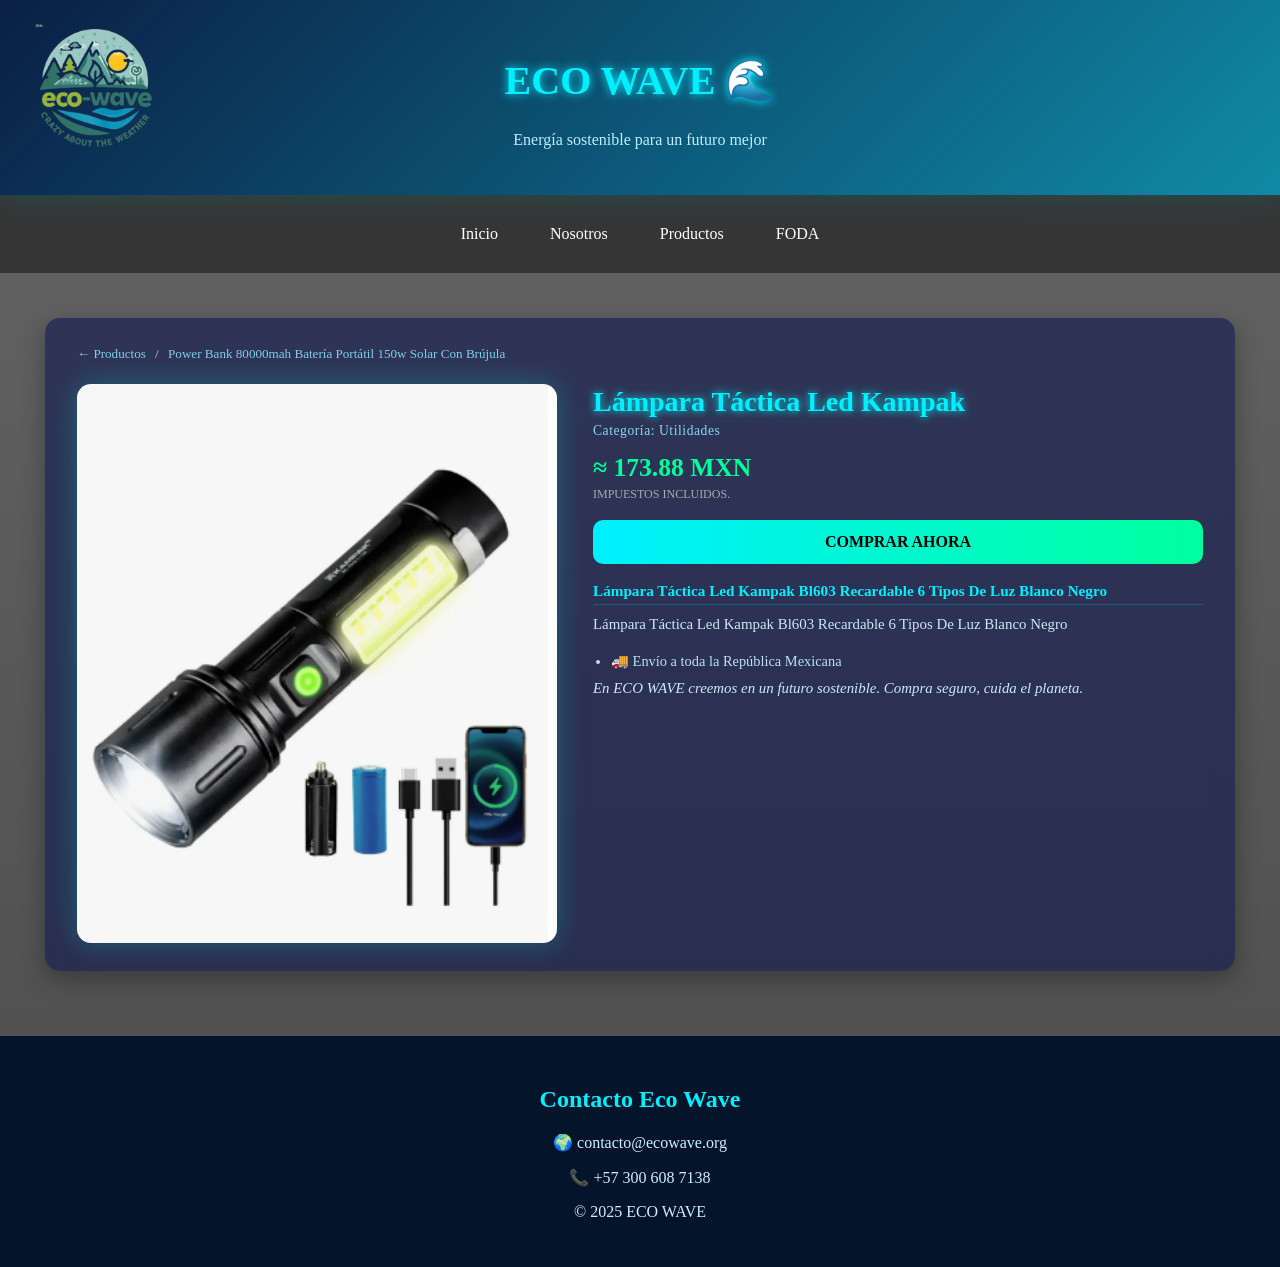
<file: linterna.html>
<!DOCTYPE html>
<html lang="es">
<head>
<meta charset="UTF-8">
<meta name="viewport" content="width=device-width, initial-scale=1.0">
<title>ECO WAVE – Linterna</title>

<style>
:root{
    --accent:#00F0FF;
    --accent2:#00ff9d;
    --card-bg: rgba(20,30,80,0.65);
    --glass: rgba(0,0,0,0.45);
    --text:#EAF4FF;
}

body{
    margin:0;
    font-family:Segoe UI;
    color:var(--text);
    min-height:100vh;
    display:flex;
    flex-direction:column;
    background:
    linear-gradient(rgba(0,0,0,0.6),rgba(0,0,0,0.7)),
    url('https://images.unsplash.com/photo-1507525428034-b723cf961d3e')
    no-repeat center/cover fixed;
}

header{
    background:linear-gradient(135deg,#0a1f44,#0f8aa6);
    text-align:center;
    padding:30px;
    box-shadow:0 0 25px rgba(0,240,255,0.3);
    position: relative;
}
header h1{
    color:var(--accent);
    font-size:2.5rem;
    text-shadow:0 0 10px var(--accent);
}
header p{ color:#bdefff; }

nav{
    background:var(--glass);
    text-align:center;
    padding:12px;
    position:sticky;
    top:0;
    z-index:100;
}
nav a{
    color:white;
    margin:10px;
    text-decoration:none;
    padding:8px 14px;
    border-radius:8px;
    display:inline-block;
    transition:.3s;
}
nav a:hover{
    background:linear-gradient(90deg,var(--accent),var(--accent2));
    color:black;
    box-shadow:0 0 15px var(--accent);
}
nav a.nav-glow{
    box-shadow:0 0 8px #5bc8f5,0 0 18px #5bc8f588,0 0 32px #5bc8f544;
    background:rgba(91,200,245,0.15);
    color:#a8e8ff;
}

.container{
    flex:1;
    padding:25px;
    margin:20px;
}

.card{
    background:var(--card-bg);
    padding:28px 32px;
    border-radius:15px;
    backdrop-filter:blur(10px);
    margin-bottom:20px;
    box-shadow:0 8px 25px rgba(0,0,0,0.3);
}

.breadcrumb{
    font-size:0.82rem;
    margin-bottom:22px;
    color:#7ecfea;
}
.breadcrumb a{
    color:#7ecfea;
    text-decoration:none;
}
.breadcrumb a:hover{ color:var(--accent); }
.breadcrumb span{ color:#ccc; margin:0 6px; }

.detalle-wrap{
    display:flex;
    flex-wrap:wrap;
    gap:36px;
    align-items:flex-start;
}

.detalle-img{
    flex:1 1 280px;
    max-width:480px;
}
.detalle-img img{
    width:100%;
    border-radius:14px;
    box-shadow:0 0 28px rgba(0,240,255,0.25);
    display:block;
}

.detalle-info{
    flex:1 1 280px;
}
.detalle-info h2{
    color:var(--accent);
    font-size:1.75rem;
    margin:0 0 4px;
    text-shadow:0 0 8px var(--accent);
    line-height:1.25;
}
.subtitulo{
    font-size:0.85rem;
    color:#88d8f0;
    margin-bottom:14px;
    letter-spacing:.04em;
}
.precio{
    font-size:1.6rem;
    font-weight:700;
    color:var(--accent2);
    margin:0 0 4px;
}
.precio-nota{
    font-size:0.75rem;
    color:#aaa;
    margin-bottom:18px;
}

.cantidad-wrap{
    display:flex;
    align-items:center;
    gap:10px;
    margin-bottom:14px;
}
.qty-btn{
    width:36px;
    height:36px;
    border-radius:50%;
    border:1.5px solid var(--accent);
    background:transparent;
    color:var(--accent);
    font-size:1.2rem;
    cursor:pointer;
    transition:.25s;
    display:flex;
    align-items:center;
    justify-content:center;
}
.qty-btn:hover{ background:var(--accent); color:#000; }
.qty-num{
    font-size:1.1rem;
    font-weight:600;
    min-width:24px;
    text-align:center;
}

.btn-carrito,
.btn-comprar{
    display:block;
    width:100%;
    padding:13px 0;
    border:none;
    border-radius:10px;
    font-size:1rem;
    font-weight:700;
    cursor:pointer;
    text-align:center;
    text-decoration:none;
    transition:.3s;
    margin-bottom:10px;
}
.btn-carrito{
    background:transparent;
    border:2px solid var(--accent);
    color:var(--accent);
}
.btn-carrito:hover{
    background:var(--accent);
    color:#000;
    box-shadow:0 0 18px var(--accent);
}
.btn-comprar{
    background:linear-gradient(90deg,var(--accent),var(--accent2));
    color:#000;
}
.btn-comprar:hover{
    box-shadow:0 0 22px var(--accent);
    transform:scale(1.02);
}

.desc-titulo{
    font-size:0.95rem;
    font-weight:700;
    color:var(--accent);
    margin:18px 0 6px;
    border-bottom:1px solid rgba(0,240,255,0.2);
    padding-bottom:4px;
}
.detalle-info p{
    line-height:1.75;
    color:#cce8f8;
    margin:0 0 10px;
    font-size:0.93rem;
}
.detalle-info ul{
    padding-left:18px;
    margin:0;
    color:#bce0f0;
    line-height:2;
    font-size:0.9rem;
}
.nota-italica{
    margin-top:18px;
    font-style:italic;
    font-size:0.82rem;
    color:#88b8cc;
}

footer{
    background:#03142b;
    text-align:center;
    padding:30px 20px;
    color:#cfefff;
    margin-top:auto;
}
footer h2{ color:var(--accent); }

.fade{ opacity:0; transform:translateY(40px); }
.fade.show{ opacity:1; transform:translateY(0); transition:all 1s; }

@media(max-width:600px){
    .detalle-info h2{ font-size:1.3rem; }
    .precio{ font-size:1.3rem; }
    .container{ margin:10px; padding:14px; }
    .card{ padding:18px; }
}
</style>
</head>
<body>

 <header>
  <img src="logo.png" alt="Eco Wave Logo" style="
    position: absolute;
    top: 15px;
    left: 20px;
    width: 150px;
    height: 150px;
    object-fit: contain;
  ">
  <h1>ECO WAVE 🌊</h1>
  <p>Energía sostenible para un futuro mejor</p>
</header>

<nav class="fade">
    <a href="index.html">Inicio</a>
    <a href="nosotros.html">Nosotros</a>
    <a href="productos.html">Productos</a>
    <a href="foda.html">FODA</a>
</nav>

<div class="container">
<div class="card fade">

    <div class="breadcrumb">
        <a href="productos.html">← Productos</a>
        <span>/</span>
        Power Bank 80000mah Batería Portátil 150w Solar Con Brújula
    </div>

    <div class="detalle-wrap">

        <div class="detalle-img">
            <img src="lampara.png" alt="Lámpara Táctica Led Kampake">
        </div>

        <div class="detalle-info">

            <h2>Lámpara Táctica Led Kampak</h2>

            <div class="subtitulo"> Categoría: Utilidades</div>

            <div class="precio">≈ 173.88 MXN</div>

            <div class="precio-nota">IMPUESTOS INCLUIDOS.</div>
            
            <a class="btn-comprar" href="https://www.mercadolibre.com.mx/lampara-tactica-led-kampak-bl603-recardable-6-tipos-de-luz-blanco-negro/p/MLM62600652?matt_tool=28238160&utm_source=google_shopping&utm_medium=organic&pdp_filters=item_id%3AMLM4431538270&from=gshop">
                COMPRAR AHORA
            </a>

            <div class="desc-titulo">Lámpara Táctica Led Kampak Bl603 Recardable 6 Tipos De Luz Blanco Negro</div>
            <p>
                Lámpara Táctica Led Kampak Bl603 Recardable 6 Tipos De Luz Blanco Negro
            </p>

            <ul>
                <li>🚚 Envío a toda la República Mexicana</li>
            </ul>

            <p class="nota-italica">
                En ECO WAVE creemos en un futuro sostenible.
                Compra seguro, cuida el planeta.
            </p>

        </div>
    </div>

</div>
</div>

<footer>
    <h2>Contacto Eco Wave</h2>
    <p>🌍 contacto@ecowave.org</p>
    <p>📞 +57 300 608 7138</p>
    <p>© 2025 ECO WAVE</p>
</footer>

<script>
const elementos = document.querySelectorAll('.fade');
function mostrar(){
    elementos.forEach(el => {
        if(el.getBoundingClientRect().top < window.innerHeight - 100)
            el.classList.add('show');
    });
}
window.addEventListener('scroll', mostrar);
window.addEventListener('load', mostrar);

document.querySelectorAll('nav a').forEach(link => {
    link.addEventListener('mouseenter', () => link.classList.add('nav-glow'));
    link.addEventListener('mouseleave', () => link.classList.remove('nav-glow'));
});

function cambiarCantidad(delta){
    const el = document.getElementById('cantidad');
    let val = parseInt(el.textContent) + delta;
    if(val < 1) val = 1;
    el.textContent = val;
}
</script>

</body>
</html>
</file>
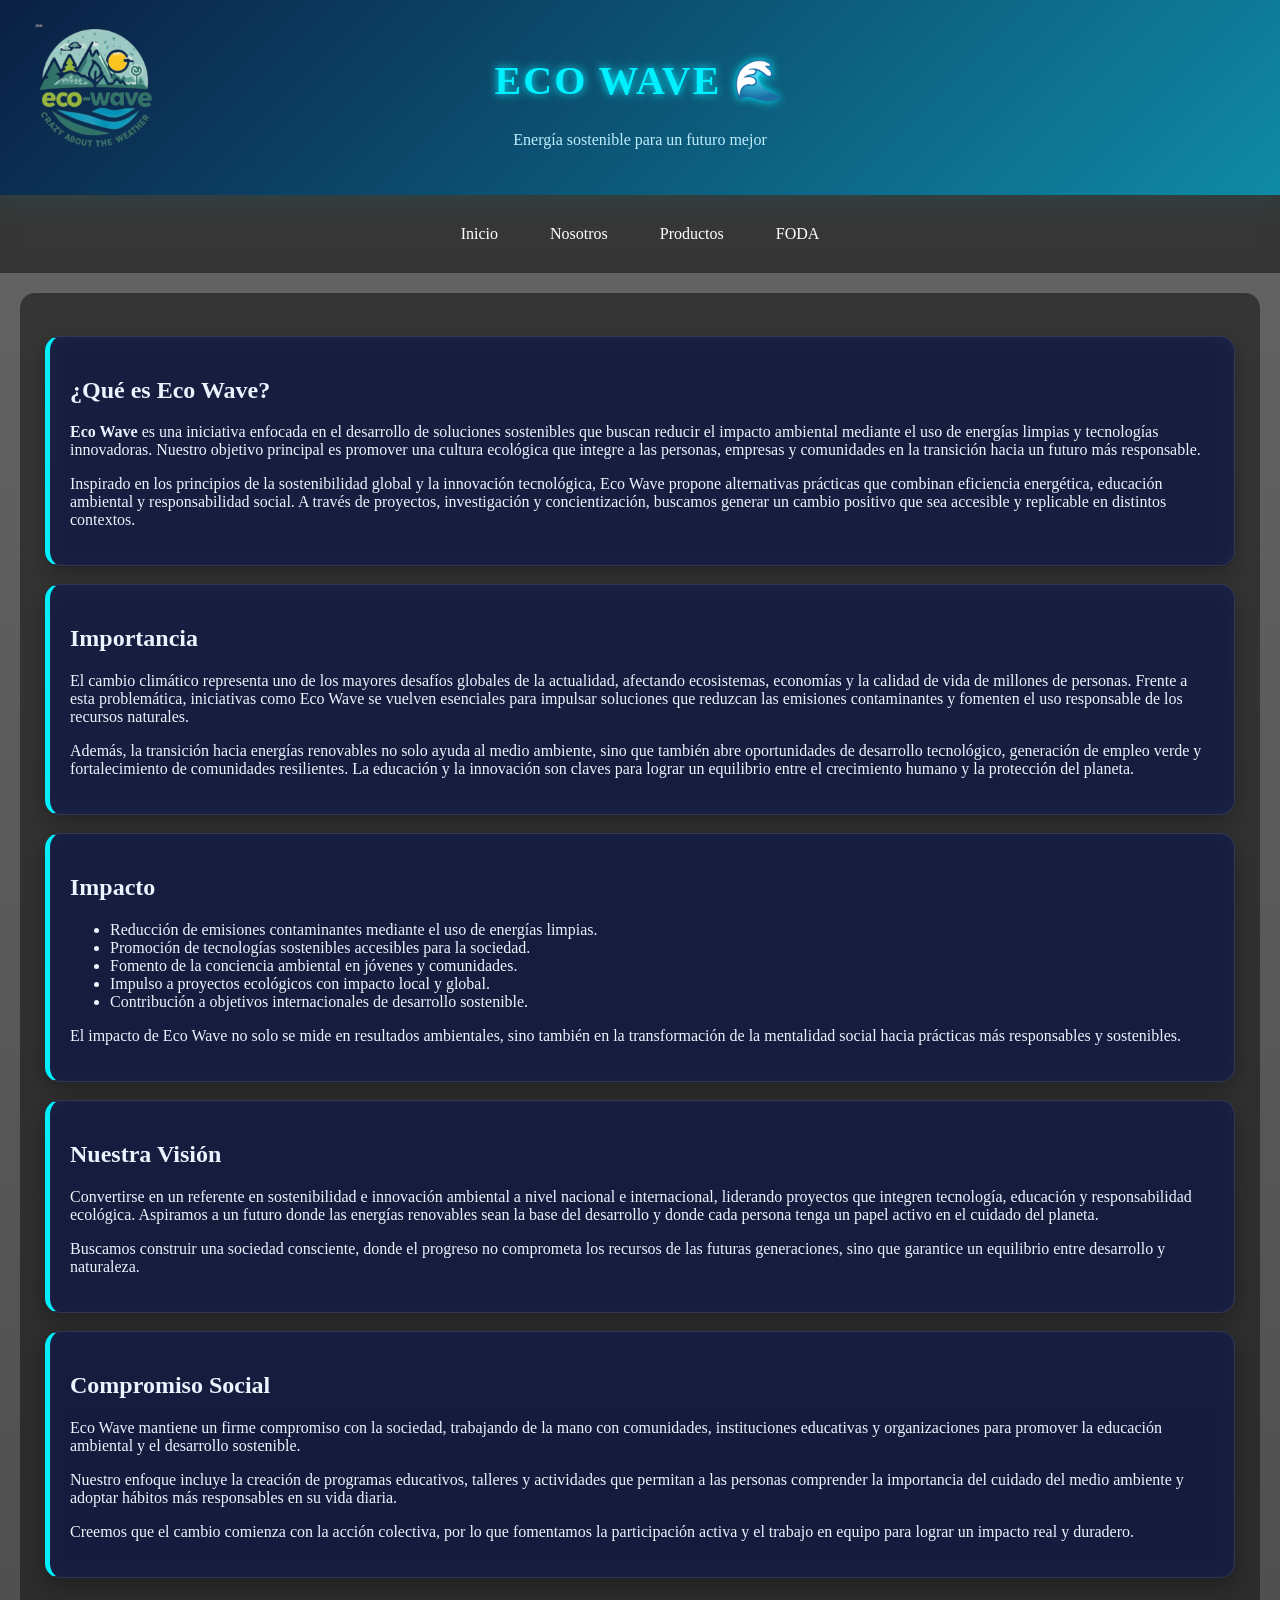
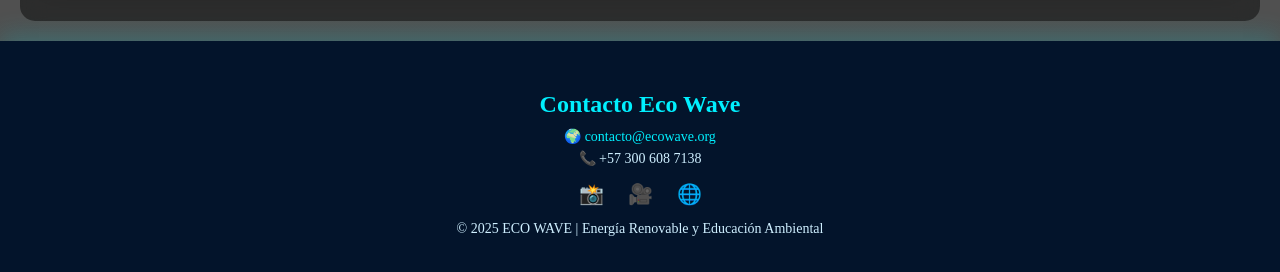
<file: nosotros.html>
<!DOCTYPE html>
<html lang="es">
<head>
<meta charset="UTF-8">
<meta name="viewport" content="width=device-width, initial-scale=1.0">
<title>ECO WAVE</title>

<style>

:root{
    --accent:#00F0FF;
    --accent2:#00ff9d;
    --card-bg: rgba(20,30,80,0.65);
    --glass: rgba(0,0,0,0.45);
    --text:#EAF4FF;
    --glow-color: #5bc8f5;
}

body{
    margin:0;
    font-family:Segoe UI;
    color:var(--text);
    min-height:100vh;
    display:flex;
    flex-direction:column;
    background:
    linear-gradient(rgba(0,0,0,0.6),rgba(0,0,0,0.7)),
    url('https://images.unsplash.com/photo-1507525428034-b723cf961d3e')
    no-repeat center/cover fixed;
}

.container{
    flex:1;
    padding:25px;
    margin:20px;
    background:var(--glass);
    border-radius:15px;
    backdrop-filter: blur(12px);
}

/* ===== HEADER ===== */
header{
    background:linear-gradient(135deg,#0a1f44,#0f8aa6);
    text-align:center;
    padding:30px;
    box-shadow:0 0 25px rgba(0,240,255,0.3);
    position: relative;
}
header h1{
    color:var(--accent);
    font-size:2.5rem;
    letter-spacing:2px;
    text-shadow:0 0 10px var(--accent);
}
header p{
    color:#bdefff;
}

/* ===== NAV ===== */
nav{
    background:var(--glass);
    backdrop-filter: blur(10px);
    text-align:center;
    padding:12px;
    position:sticky;
    top:0;
}
nav a{
    color:white;
    margin:10px;
    text-decoration:none;
    padding:8px 14px;
    border-radius:8px;
    display:inline-block;
    transition:all .3s ease;
}
nav a:hover{
    background:linear-gradient(90deg,var(--accent),var(--accent2));
    color:black;
    box-shadow:0 0 15px var(--accent);
}

nav a.nav-glow {
    box-shadow:
        0 0 8px #5bc8f5,
        0 0 18px #5bc8f588,
        0 0 32px #5bc8f544;
    background: rgba(91, 200, 245, 0.15);
    color: #a8e8ff;
}

/* ===== CARDS ===== */
.card{
    background:var(--card-bg);
    border:1px solid rgba(255,255,255,0.1);
    border-left:5px solid var(--accent);
    padding:20px;
    margin:18px 0;
    border-radius:15px;
    backdrop-filter: blur(10px);
    transition:all .4s ease;
    box-shadow:0 8px 25px rgba(0,0,0,0.3);
}
.card:hover{
    transform:translateY(-8px) scale(1.02);
    box-shadow:0 0 25px rgba(0,240,255,0.4);
    border-left:5px solid var(--accent2);
}

.card.card-glow {
    box-shadow:
        0 0 12px #5bc8f5,
        0 0 28px #5bc8f566,
        0 0 50px #5bc8f522,
        inset 0 0 20px rgba(91, 200, 245, 0.07);
    border-left-color: #a8e8ff;
}

/* ===== FOOTER ===== */
footer{
    background:#03142b;
    text-align:center;
    padding:30px 20px;
    color:#cfefff;
    box-shadow:0 -5px 25px rgba(0,240,255,0.2);
}

footer h2{
    color:var(--accent);
    margin-bottom:10px;
}

footer p{
    margin:5px 0;
    font-size:14px;
}

footer a{
    color:var(--accent);
    text-decoration:none;
}

.social{
    margin:15px 0;
}

.social a{
    margin:0 10px;
    font-size:20px;
    transition:.3s;
}

.social a:hover{
    color:var(--accent2);
    transform:scale(1.2);
}

/* ===== ANIMACIONES ===== */
.fade{
    opacity:0;
    transform:translateY(50px);
}
.fade.show{
    opacity:1;
    transform:translateY(0);
    transition:all 1s cubic-bezier(.2,.8,.2,1);
}

/* ===== RESPONSIVE ===== */
@media(max-width:768px){
    .container{margin:10px;}
    nav a{display:block;margin:6px;}
    header h1{font-size:1.8rem;}
}

</style>
</head>

<body>

 <header>
  <img src="logo.png" alt="Eco Wave Logo" style="
    position: absolute;
    top: 15px;
    left: 20px;
    width: 150px;
    height: 150px;
    object-fit: contain;
  ">
  <h1>ECO WAVE 🌊</h1>
  <p>Energía sostenible para un futuro mejor</p>
</header>

<nav class="fade">
<a href="index.html">Inicio</a>
<a href="nosotros.html">Nosotros</a>
<a href="productos.html">Productos</a>
<a href="foda.html">FODA</a>
</nav>

<div class="container">

<div class="card fade">
<h2>¿Qué es Eco Wave?</h2>
<p><strong>Eco Wave</strong> es una iniciativa enfocada en el desarrollo de soluciones sostenibles que buscan reducir el impacto ambiental mediante el uso de energías limpias y tecnologías innovadoras. Nuestro objetivo principal es promover una cultura ecológica que integre a las personas, empresas y comunidades en la transición hacia un futuro más responsable.</p>

<p>Inspirado en los principios de la sostenibilidad global y la innovación tecnológica, Eco Wave propone alternativas prácticas que combinan eficiencia energética, educación ambiental y responsabilidad social. A través de proyectos, investigación y concientización, buscamos generar un cambio positivo que sea accesible y replicable en distintos contextos.</p>
</div>

<div class="card fade">
<h2>Importancia</h2>
<p>El cambio climático representa uno de los mayores desafíos globales de la actualidad, afectando ecosistemas, economías y la calidad de vida de millones de personas. Frente a esta problemática, iniciativas como Eco Wave se vuelven esenciales para impulsar soluciones que reduzcan las emisiones contaminantes y fomenten el uso responsable de los recursos naturales.</p>

<p>Además, la transición hacia energías renovables no solo ayuda al medio ambiente, sino que también abre oportunidades de desarrollo tecnológico, generación de empleo verde y fortalecimiento de comunidades resilientes. La educación y la innovación son claves para lograr un equilibrio entre el crecimiento humano y la protección del planeta.</p>
</div>

<div class="card fade">
<h2>Impacto</h2>
<ul>
<li>Reducción de emisiones contaminantes mediante el uso de energías limpias.</li>
<li>Promoción de tecnologías sostenibles accesibles para la sociedad.</li>
<li>Fomento de la conciencia ambiental en jóvenes y comunidades.</li>
<li>Impulso a proyectos ecológicos con impacto local y global.</li>
<li>Contribución a objetivos internacionales de desarrollo sostenible.</li>
</ul>

<p>El impacto de Eco Wave no solo se mide en resultados ambientales, sino también en la transformación de la mentalidad social hacia prácticas más responsables y sostenibles.</p>
</div>

<div class="card fade">
<h2>Nuestra Visión</h2>
<p>Convertirse en un referente en sostenibilidad e innovación ambiental a nivel nacional e internacional, liderando proyectos que integren tecnología, educación y responsabilidad ecológica. Aspiramos a un futuro donde las energías renovables sean la base del desarrollo y donde cada persona tenga un papel activo en el cuidado del planeta.</p>

<p>Buscamos construir una sociedad consciente, donde el progreso no comprometa los recursos de las futuras generaciones, sino que garantice un equilibrio entre desarrollo y naturaleza.</p>
</div>

<div class="card fade">
<h2>Compromiso Social</h2>
<p>Eco Wave mantiene un firme compromiso con la sociedad, trabajando de la mano con comunidades, instituciones educativas y organizaciones para promover la educación ambiental y el desarrollo sostenible.</p>

<p>Nuestro enfoque incluye la creación de programas educativos, talleres y actividades que permitan a las personas comprender la importancia del cuidado del medio ambiente y adoptar hábitos más responsables en su vida diaria.</p>

<p>Creemos que el cambio comienza con la acción colectiva, por lo que fomentamos la participación activa y el trabajo en equipo para lograr un impacto real y duradero.</p>
</div>

</div>

<footer>
<h2>Contacto Eco Wave</h2>

<p>🌍 <a href="mailto:contacto@ecowave.org">contacto@ecowave.org</a></p>
<p>📞 +57 300 608 7138</p>

<div class="social">
<a href="https://www.instagram.com/_ecowave_3107/" target="_blank">📸</a>
<a href="https://www.youtube.com/watch?v=PsDY2WgvdCk" target="_blank">🎥</a>
<a href="#">🌐</a>
</div>

<p>© 2025 ECO WAVE | Energía Renovable y Educación Ambiental</p>
</footer>

<script>
const elementos = document.querySelectorAll('.fade');

function mostrar(){
    elementos.forEach(el => {
        if(el.getBoundingClientRect().top < window.innerHeight - 100){
            el.classList.add('show');
        }
    });
}

window.addEventListener('scroll', mostrar);
window.addEventListener('load', mostrar);

document.querySelectorAll('.card').forEach(card => {
    card.addEventListener('mouseenter', () => card.classList.add('card-glow'));
    card.addEventListener('mouseleave', () => card.classList.remove('card-glow'));
});

document.querySelectorAll('nav a').forEach(link => {
    link.addEventListener('mouseenter', () => link.classList.add('nav-glow'));
    link.addEventListener('mouseleave', () => link.classList.remove('nav-glow'));
});
</script>

</body>
</html>
</file>
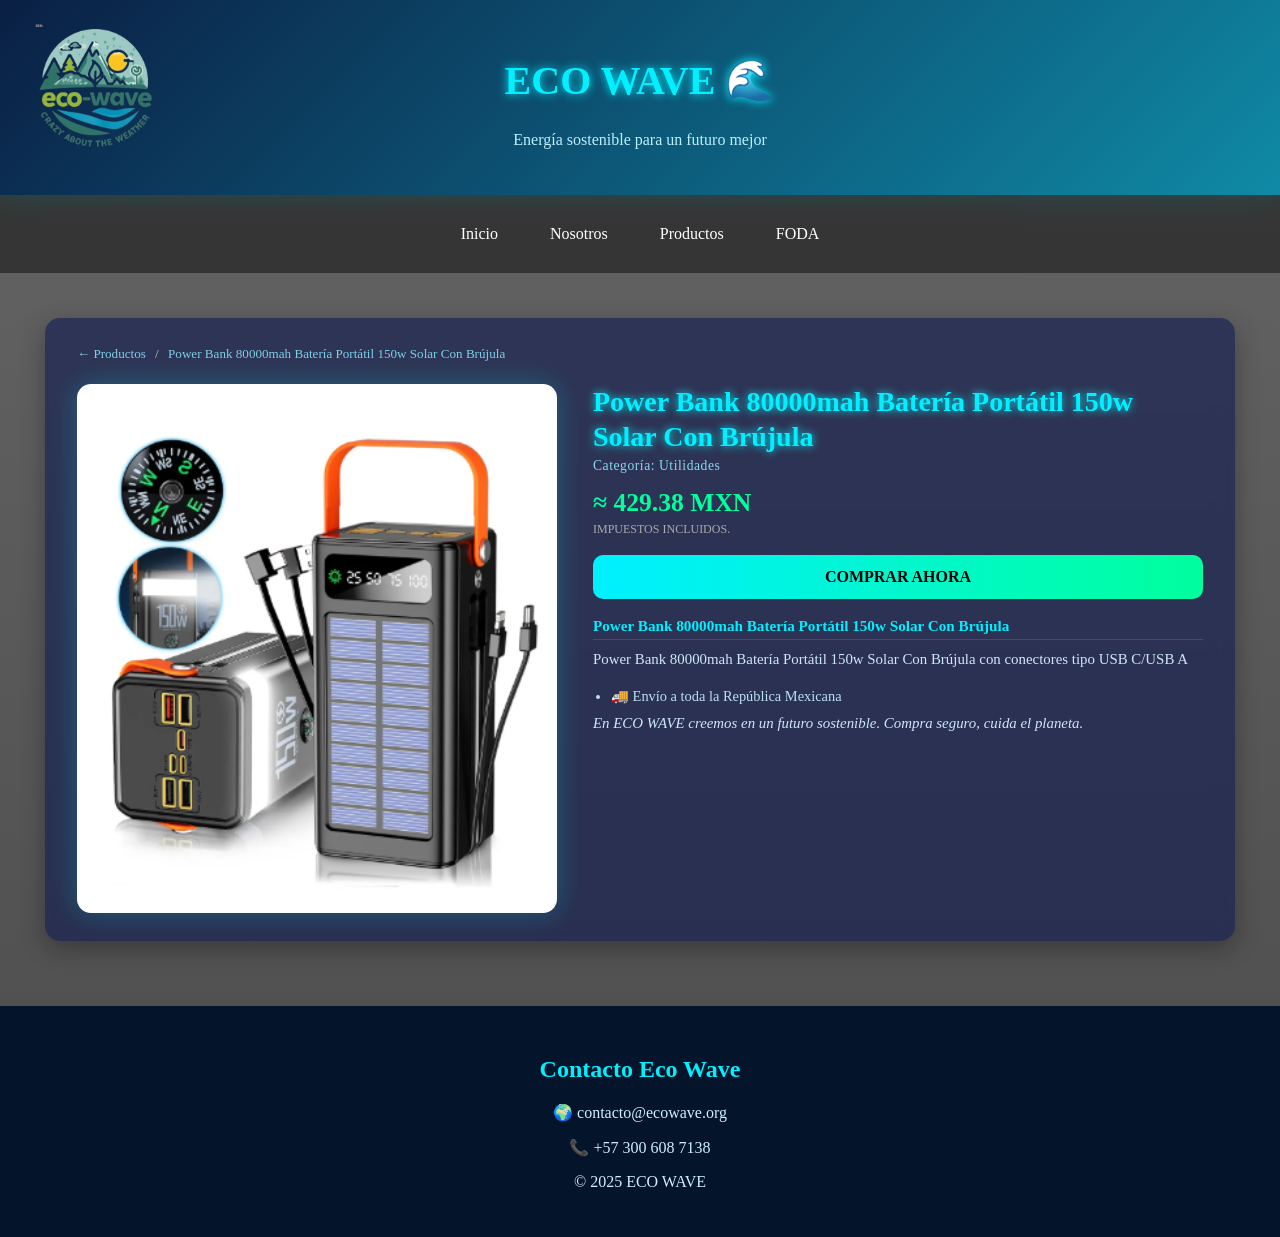
<file: powerbank.html>
<!DOCTYPE html>
<html lang="es">
<head>
<meta charset="UTF-8">
<meta name="viewport" content="width=device-width, initial-scale=1.0">
<title>ECO WAVE – PowerBank</title>

<style>
:root{
    --accent:#00F0FF;
    --accent2:#00ff9d;
    --card-bg: rgba(20,30,80,0.65);
    --glass: rgba(0,0,0,0.45);
    --text:#EAF4FF;
}

body{
    margin:0;
    font-family:Segoe UI;
    color:var(--text);
    min-height:100vh;
    display:flex;
    flex-direction:column;
    background:
    linear-gradient(rgba(0,0,0,0.6),rgba(0,0,0,0.7)),
    url('https://images.unsplash.com/photo-1507525428034-b723cf961d3e')
    no-repeat center/cover fixed;
}

header{
    background:linear-gradient(135deg,#0a1f44,#0f8aa6);
    text-align:center;
    padding:30px;
    box-shadow:0 0 25px rgba(0,240,255,0.3);
    position: relative;
}
header h1{
    color:var(--accent);
    font-size:2.5rem;
    text-shadow:0 0 10px var(--accent);
}
header p{ color:#bdefff; }

nav{
    background:var(--glass);
    text-align:center;
    padding:12px;
    position:sticky;
    top:0;
    z-index:100;
}
nav a{
    color:white;
    margin:10px;
    text-decoration:none;
    padding:8px 14px;
    border-radius:8px;
    display:inline-block;
    transition:.3s;
}
nav a:hover{
    background:linear-gradient(90deg,var(--accent),var(--accent2));
    color:black;
    box-shadow:0 0 15px var(--accent);
}
nav a.nav-glow{
    box-shadow:0 0 8px #5bc8f5,0 0 18px #5bc8f588,0 0 32px #5bc8f544;
    background:rgba(91,200,245,0.15);
    color:#a8e8ff;
}

.container{
    flex:1;
    padding:25px;
    margin:20px;
}

.card{
    background:var(--card-bg);
    padding:28px 32px;
    border-radius:15px;
    backdrop-filter:blur(10px);
    margin-bottom:20px;
    box-shadow:0 8px 25px rgba(0,0,0,0.3);
}

.breadcrumb{
    font-size:0.82rem;
    margin-bottom:22px;
    color:#7ecfea;
}
.breadcrumb a{
    color:#7ecfea;
    text-decoration:none;
}
.breadcrumb a:hover{ color:var(--accent); }
.breadcrumb span{ color:#ccc; margin:0 6px; }

.detalle-wrap{
    display:flex;
    flex-wrap:wrap;
    gap:36px;
    align-items:flex-start;
}

.detalle-img{
    flex:1 1 280px;
    max-width:480px;
}
.detalle-img img{
    width:100%;
    border-radius:14px;
    box-shadow:0 0 28px rgba(0,240,255,0.25);
    display:block;
}

.detalle-info{
    flex:1 1 280px;
}
.detalle-info h2{
    color:var(--accent);
    font-size:1.75rem;
    margin:0 0 4px;
    text-shadow:0 0 8px var(--accent);
    line-height:1.25;
}
.subtitulo{
    font-size:0.85rem;
    color:#88d8f0;
    margin-bottom:14px;
    letter-spacing:.04em;
}
.precio{
    font-size:1.6rem;
    font-weight:700;
    color:var(--accent2);
    margin:0 0 4px;
}
.precio-nota{
    font-size:0.75rem;
    color:#aaa;
    margin-bottom:18px;
}

.cantidad-wrap{
    display:flex;
    align-items:center;
    gap:10px;
    margin-bottom:14px;
}
.qty-btn{
    width:36px;
    height:36px;
    border-radius:50%;
    border:1.5px solid var(--accent);
    background:transparent;
    color:var(--accent);
    font-size:1.2rem;
    cursor:pointer;
    transition:.25s;
    display:flex;
    align-items:center;
    justify-content:center;
}
.qty-btn:hover{ background:var(--accent); color:#000; }
.qty-num{
    font-size:1.1rem;
    font-weight:600;
    min-width:24px;
    text-align:center;
}

.btn-carrito,
.btn-comprar{
    display:block;
    width:100%;
    padding:13px 0;
    border:none;
    border-radius:10px;
    font-size:1rem;
    font-weight:700;
    cursor:pointer;
    text-align:center;
    text-decoration:none;
    transition:.3s;
    margin-bottom:10px;
}
.btn-carrito{
    background:transparent;
    border:2px solid var(--accent);
    color:var(--accent);
}
.btn-carrito:hover{
    background:var(--accent);
    color:#000;
    box-shadow:0 0 18px var(--accent);
}
.btn-comprar{
    background:linear-gradient(90deg,var(--accent),var(--accent2));
    color:#000;
}
.btn-comprar:hover{
    box-shadow:0 0 22px var(--accent);
    transform:scale(1.02);
}

.desc-titulo{
    font-size:0.95rem;
    font-weight:700;
    color:var(--accent);
    margin:18px 0 6px;
    border-bottom:1px solid rgba(0,240,255,0.2);
    padding-bottom:4px;
}
.detalle-info p{
    line-height:1.75;
    color:#cce8f8;
    margin:0 0 10px;
    font-size:0.93rem;
}
.detalle-info ul{
    padding-left:18px;
    margin:0;
    color:#bce0f0;
    line-height:2;
    font-size:0.9rem;
}
.nota-italica{
    margin-top:18px;
    font-style:italic;
    font-size:0.82rem;
    color:#88b8cc;
}

footer{
    background:#03142b;
    text-align:center;
    padding:30px 20px;
    color:#cfefff;
    margin-top:auto;
}
footer h2{ color:var(--accent); }

.fade{ opacity:0; transform:translateY(40px); }
.fade.show{ opacity:1; transform:translateY(0); transition:all 1s; }

@media(max-width:600px){
    .detalle-info h2{ font-size:1.3rem; }
    .precio{ font-size:1.3rem; }
    .container{ margin:10px; padding:14px; }
    .card{ padding:18px; }
}
</style>
</head>
<body>

 <header>
  <img src="logo.png" alt="Eco Wave Logo" style="
    position: absolute;
    top: 15px;
    left: 20px;
    width: 150px;
    height: 150px;
    object-fit: contain;
  ">
  <h1>ECO WAVE 🌊</h1>
  <p>Energía sostenible para un futuro mejor</p>
</header>

<nav class="fade">
    <a href="index.html">Inicio</a>
    <a href="nosotros.html">Nosotros</a>
    <a href="productos.html">Productos</a>
    <a href="foda.html">FODA</a>
</nav>

<div class="container">
<div class="card fade">

    <div class="breadcrumb">
        <a href="productos.html">← Productos</a>
        <span>/</span>
        Power Bank 80000mah Batería Portátil 150w Solar Con Brújula
    </div>

    <div class="detalle-wrap">

        <div class="detalle-img">
            <img src="powerbank.png" alt="Powerbank Recargable">
        </div>

        <div class="detalle-info">

            <h2>Power Bank 80000mah Batería Portátil 150w Solar Con Brújula</h2>

            <div class="subtitulo"> Categoría: Utilidades</div>

            <div class="precio">≈ 429.38 MXN</div>

            <div class="precio-nota">IMPUESTOS INCLUIDOS.</div>
            
            <a class="btn-comprar" href="https://www.mercadolibre.com.mx/power-bank-80000mah-bateria-portatil-150w-solar-con-brujula/up/MLMU3689814238?pdp_filters=item_id%3AMLM4539563172&from=gshop">
                COMPRAR AHORA
            </a>

            <div class="desc-titulo">Power Bank 80000mah Batería Portátil 150w Solar Con Brújula</div>
            <p>
                Power Bank 80000mah Batería Portátil 150w Solar Con Brújula con conectores tipo USB C/USB A
            </p>

            <ul>
                <li>🚚 Envío a toda la República Mexicana</li>
            </ul>

            <p class="nota-italica">
                En ECO WAVE creemos en un futuro sostenible.
                Compra seguro, cuida el planeta.
            </p>

        </div>
    </div>

</div>
</div>

<footer>
    <h2>Contacto Eco Wave</h2>
    <p>🌍 contacto@ecowave.org</p>
    <p>📞 +57 300 608 7138</p>
    <p>© 2025 ECO WAVE</p>
</footer>

<script>
const elementos = document.querySelectorAll('.fade');
function mostrar(){
    elementos.forEach(el => {
        if(el.getBoundingClientRect().top < window.innerHeight - 100)
            el.classList.add('show');
    });
}
window.addEventListener('scroll', mostrar);
window.addEventListener('load', mostrar);

document.querySelectorAll('nav a').forEach(link => {
    link.addEventListener('mouseenter', () => link.classList.add('nav-glow'));
    link.addEventListener('mouseleave', () => link.classList.remove('nav-glow'));
});

function cambiarCantidad(delta){
    const el = document.getElementById('cantidad');
    let val = parseInt(el.textContent) + delta;
    if(val < 1) val = 1;
    el.textContent = val;
}
</script>

</body>
</html>
</file>
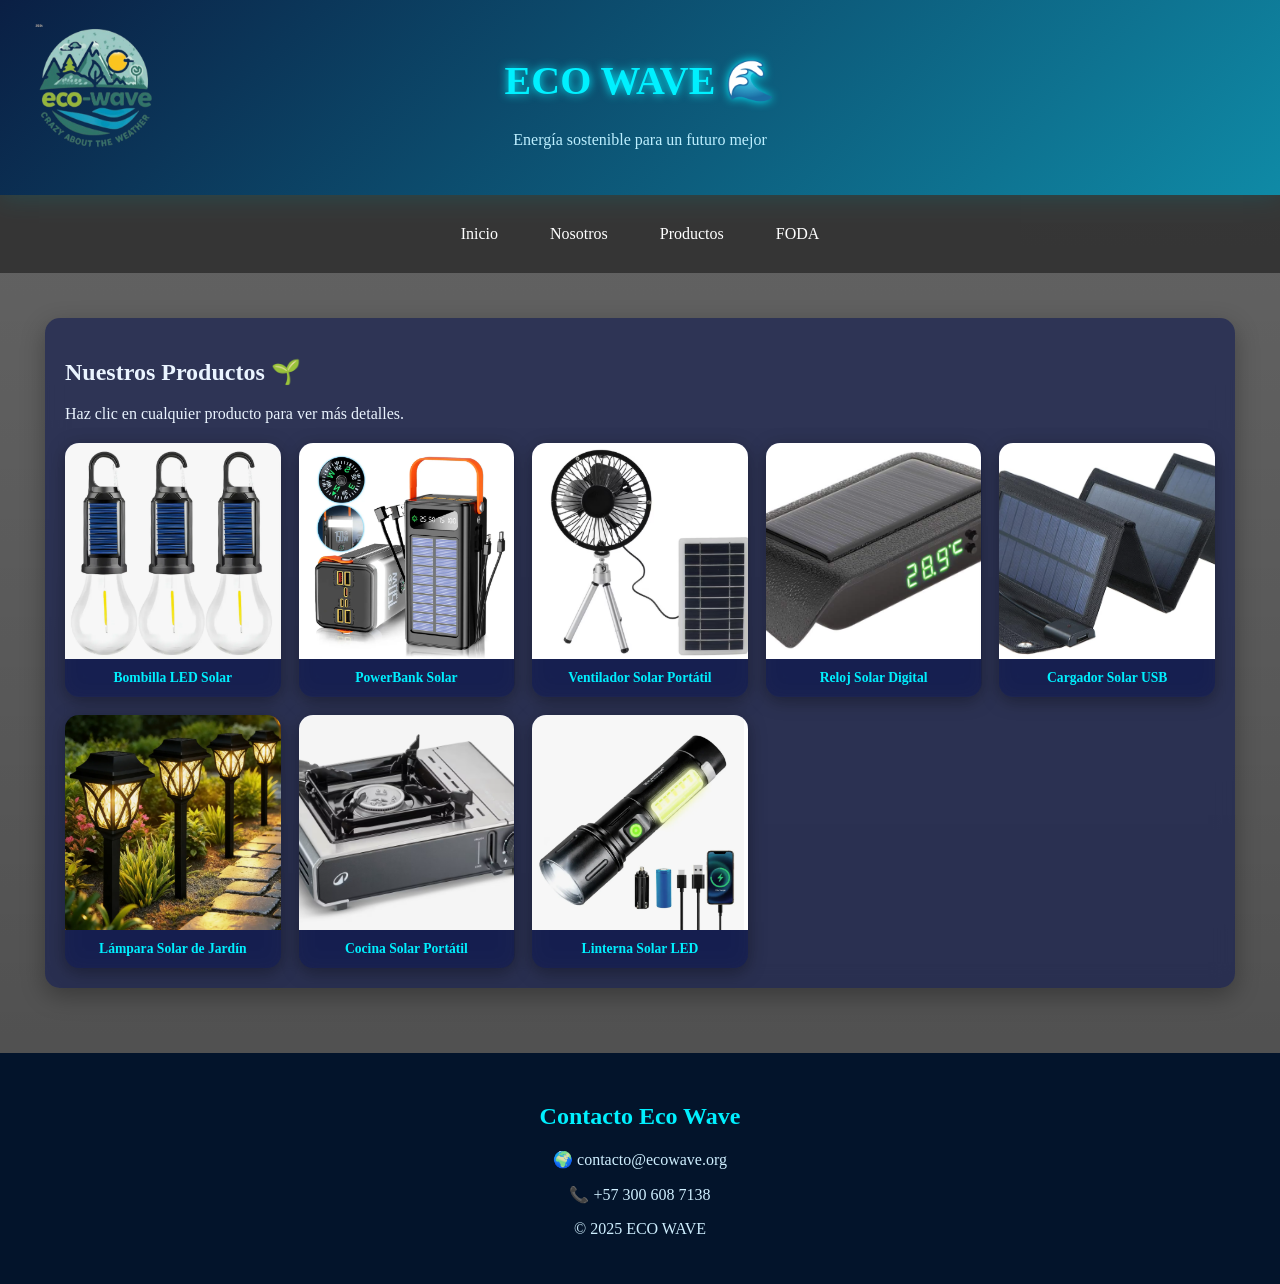
<file: productos.html>
<!DOCTYPE html>
<html lang="es">
<head>
<meta charset="UTF-8">
<meta name="viewport" content="width=device-width, initial-scale=1.0">
<title>ECO WAVE – Productos</title>

<style>
:root{
    --accent:#00F0FF;
    --accent2:#00ff9d;
    --card-bg: rgba(20,30,80,0.65);
    --glass: rgba(0,0,0,0.45);
    --text:#EAF4FF;
}

body{
    margin:0;
    font-family:Segoe UI;
    color:var(--text);
    min-height:100vh;
    display:flex;
    flex-direction:column;
    background:
    linear-gradient(rgba(0,0,0,0.6),rgba(0,0,0,0.7)),
    url('https://images.unsplash.com/photo-1507525428034-b723cf961d3e')
    no-repeat center/cover fixed;
}

/* HEADER */
header{
    background:linear-gradient(135deg,#0a1f44,#0f8aa6);
    text-align:center;
    padding:30px;
    box-shadow:0 0 25px rgba(0,240,255,0.3);
    position: relative;
}
header h1{
    color:var(--accent);
    font-size:2.5rem;
    text-shadow:0 0 10px var(--accent);
}
header p{
    color:#bdefff;
}

/* NAV */
nav{
    background:var(--glass);
    text-align:center;
    padding:12px;
    position:sticky;
    top:0;
    z-index:100;
}
nav a{
    color:white;
    margin:10px;
    text-decoration:none;
    padding:8px 14px;
    border-radius:8px;
    display:inline-block;
    transition:.3s;
}
nav a:hover{
    background:linear-gradient(90deg,var(--accent),var(--accent2));
    color:black;
    box-shadow:0 0 15px var(--accent);
}
nav a.nav-glow {
    box-shadow:0 0 8px #5bc8f5,0 0 18px #5bc8f588,0 0 32px #5bc8f544;
    background: rgba(91,200,245,0.15);
    color: #a8e8ff;
}

/* CONTENEDOR */
.container{
    flex:1;
    padding:25px;
    margin:20px;
}

/* CARD GENÉRICA */
.card{
    background:var(--card-bg);
    padding:20px;
    border-radius:15px;
    backdrop-filter: blur(10px);
    margin-bottom:20px;
    box-shadow:0 8px 25px rgba(0,0,0,0.3);
    transition:.4s;
}
.card:hover{
    transform:translateY(-5px);
    box-shadow:0 0 25px rgba(0,240,255,0.4);
}

/* ========================
   GRID DE PRODUCTOS
======================== */
.productos-grid{
    display:grid;
    grid-template-columns: repeat(auto-fill, minmax(180px, 1fr));
    gap:18px;
    margin-top:20px;
}

/* TARJETA DE PRODUCTO (en el grid) */
.producto-card{
    background:var(--card-bg);
    border-radius:14px;
    backdrop-filter:blur(10px);
    overflow:hidden;
    cursor:pointer;
    text-decoration:none;
    color:var(--text);
    display:flex;
    flex-direction:column;
    transition:.35s;
    box-shadow:0 4px 18px rgba(0,0,0,0.35);
}
.producto-card:hover{
    transform:translateY(-6px) scale(1.02);
    box-shadow:0 0 22px rgba(0,240,255,0.5);
}
.producto-card img{
    width:100%;
    aspect-ratio:1/1;
    object-fit:cover;
    display:block;
}
.producto-card .prod-nombre{
    padding:10px 12px;
    font-size:0.85rem;
    font-weight:600;
    text-align:center;
    color:var(--accent);
    line-height:1.3;
}

/* FOOTER */
footer{
    background:#03142b;
    text-align:center;
    padding:30px 20px;
    color:#cfefff;
    margin-top:auto;
}
footer h2{color:var(--accent);}

/* ANIMACIÓN SCROLL */
.fade{opacity:0;transform:translateY(40px);}
.fade.show{opacity:1;transform:translateY(0);transition:all 1s;}

/* RESPONSIVE EXTRA */
@media(max-width:500px){
    .productos-grid{grid-template-columns:repeat(auto-fill,minmax(140px,1fr));}
}
</style>
</head>
<body>

 <header>
  <img src="logo.png" alt="Eco Wave Logo" style="
    position: absolute;
    top: 15px;
    left: 20px;
    width: 150px;
    height: 150px;
    object-fit: contain;
  ">
  <h1>ECO WAVE 🌊</h1>
  <p>Energía sostenible para un futuro mejor</p>
</header>

<nav class="fade">
    <a href="index.html">Inicio</a>
    <a href="nosotros.html">Nosotros</a>
    <a href="productos.html">Productos</a>
    <a href="foda.html">FODA</a>
</nav>

<div class="container">

    <div class="card fade">
        <h2>Nuestros Productos 🌱</h2>
        <p>Haz clic en cualquier producto para ver más detalles.</p>

        <div class="productos-grid">

            <a class="producto-card" href="bombilla.html">
                <img src="Bombilla.png" alt="Bombilla LED Solar">
                <div class="prod-nombre">Bombilla LED Solar</div>
            </a>

            <a class="producto-card" href="powerbank.html">
                <img src="powerbank.png" alt="PowerBank Solar">
                <div class="prod-nombre">PowerBank Solar</div>
            </a>

            <a class="producto-card" href="ventilador.html">
                <img src="Ventilador.png" alt="Ventilador Solar Portátil">
                <div class="prod-nombre">Ventilador Solar Portátil</div>
            </a>

            <a class="producto-card" href="reloj.html">
                <img src="reloj.png" alt="Reloj Solar Digital">
                <div class="prod-nombre">Reloj Solar Digital</div>
            </a>

            <a class="producto-card" href="cargador.html">
                <img src="cargador.png" alt="Cargador Solar USB">
                <div class="prod-nombre">Cargador Solar USB</div>
            </a>

            <a class="producto-card" href="lampara.html">
                <img src="jardin.png" alt="Lámpara Solar de Jardín">
                <div class="prod-nombre">Lámpara Solar de Jardín</div>
            </a>

            <a class="producto-card" href="cocina.html">
                <img src="estufa.png" alt="Cocina Solar Portátil">
                <div class="prod-nombre">Cocina Solar Portátil</div>
            </a>

            <a class="producto-card" href="linterna.html">
                <img src="lampara.png" alt="Linterna Solar LED">
                <div class="prod-nombre">Linterna Solar LED</div>
            </a>

        </div><!-- /productos-grid -->
    </div><!-- /card -->

</div><!-- /container -->

<footer>
    <h2>Contacto Eco Wave</h2>
    <p>🌍 contacto@ecowave.org</p>
    <p>📞 +57 300 608 7138</p>
    <p>© 2025 ECO WAVE</p>
</footer>

<script>
/* ANIMACIÓN SCROLL */
const elementos = document.querySelectorAll('.fade');
function mostrar(){
    elementos.forEach(el => {
        if(el.getBoundingClientRect().top < window.innerHeight - 100){
            el.classList.add('show');
        }
    });
}
window.addEventListener('scroll', mostrar);
window.addEventListener('load', mostrar);

/* NAV GLOW */
document.querySelectorAll('nav a').forEach(link => {
    link.addEventListener('mouseenter', () => link.classList.add('nav-glow'));
    link.addEventListener('mouseleave', () => link.classList.remove('nav-glow'));
});
</script>

</body>
</html>
</file>
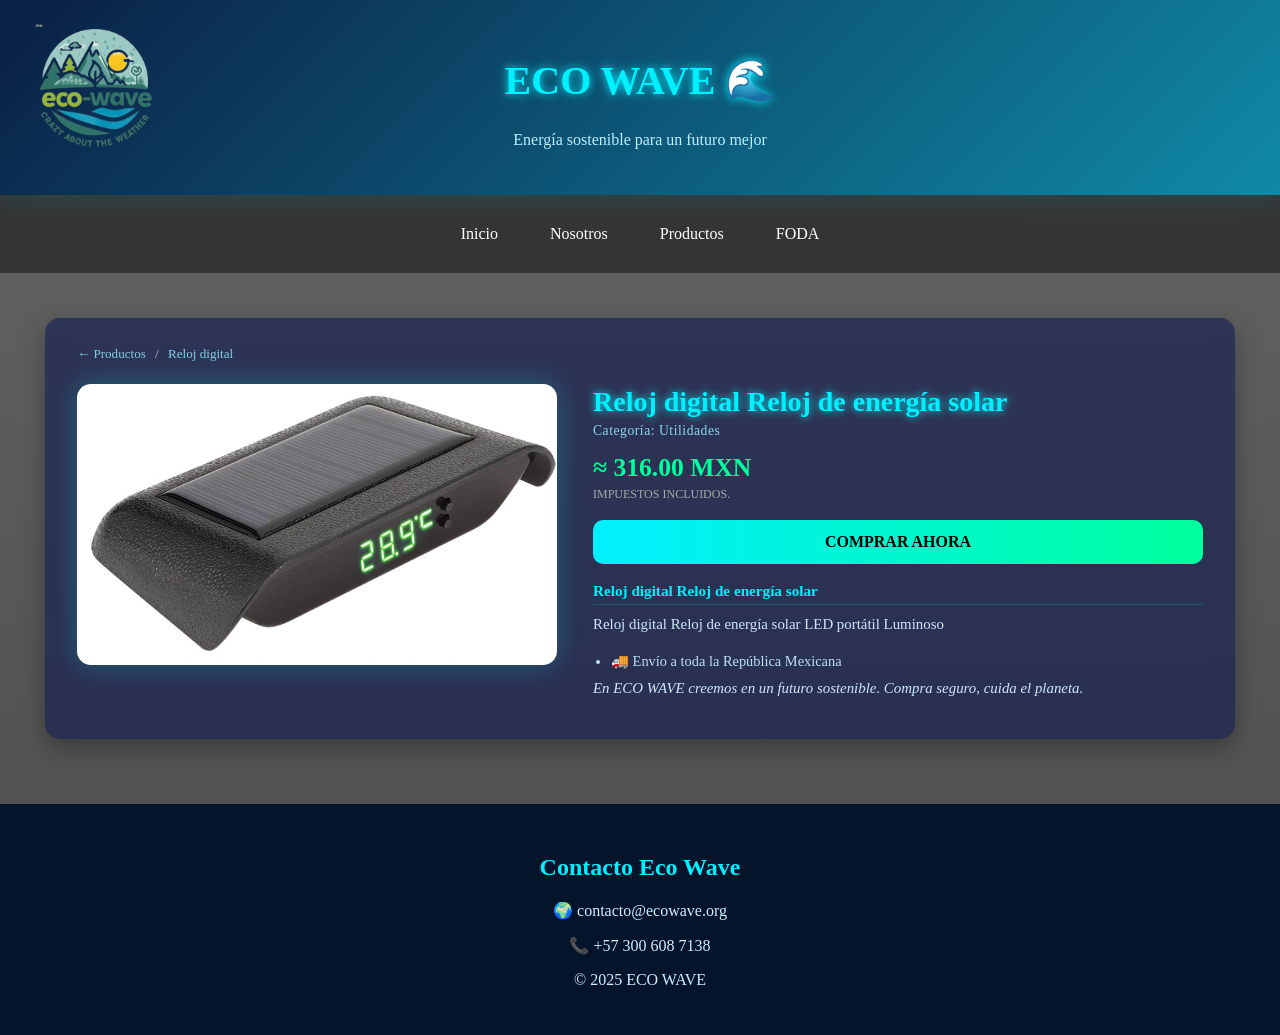
<file: reloj.html>
<!DOCTYPE html>
<html lang="es">
<head>
<meta charset="UTF-8">
<meta name="viewport" content="width=device-width, initial-scale=1.0">
<title>ECO WAVE – Nombre del Producto</title>
<!-- ↑ Cambia "Nombre del Producto" por el nombre real -->

<style>
:root{
    --accent:#00F0FF;
    --accent2:#00ff9d;
    --card-bg: rgba(20,30,80,0.65);
    --glass: rgba(0,0,0,0.45);
    --text:#EAF4FF;
}

body{
    margin:0;
    font-family:Segoe UI;
    color:var(--text);
    min-height:100vh;
    display:flex;
    flex-direction:column;
    background:
    linear-gradient(rgba(0,0,0,0.6),rgba(0,0,0,0.7)),
    url('https://images.unsplash.com/photo-1507525428034-b723cf961d3e')
    no-repeat center/cover fixed;
}

/* HEADER */
header{
    background:linear-gradient(135deg,#0a1f44,#0f8aa6);
    text-align:center;
    padding:30px;
    box-shadow:0 0 25px rgba(0,240,255,0.3);
    position: relative;
}
header h1{
    color:var(--accent);
    font-size:2.5rem;
    text-shadow:0 0 10px var(--accent);
}
header p{ color:#bdefff; }

/* NAV */
nav{
    background:var(--glass);
    text-align:center;
    padding:12px;
    position:sticky;
    top:0;
    z-index:100;
}
nav a{
    color:white;
    margin:10px;
    text-decoration:none;
    padding:8px 14px;
    border-radius:8px;
    display:inline-block;
    transition:.3s;
}
nav a:hover{
    background:linear-gradient(90deg,var(--accent),var(--accent2));
    color:black;
    box-shadow:0 0 15px var(--accent);
}
nav a.nav-glow{
    box-shadow:0 0 8px #5bc8f5,0 0 18px #5bc8f588,0 0 32px #5bc8f544;
    background:rgba(91,200,245,0.15);
    color:#a8e8ff;
}

/* CONTENEDOR */
.container{
    flex:1;
    padding:25px;
    margin:20px;
}

/* CARD */
.card{
    background:var(--card-bg);
    padding:28px 32px;
    border-radius:15px;
    backdrop-filter:blur(10px);
    margin-bottom:20px;
    box-shadow:0 8px 25px rgba(0,0,0,0.3);
}

/* ── BREADCRUMB (migas de pan) ── */
.breadcrumb{
    font-size:0.82rem;
    margin-bottom:22px;
    color:#7ecfea;
}
.breadcrumb a{
    color:#7ecfea;
    text-decoration:none;
}
.breadcrumb a:hover{ color:var(--accent); }
.breadcrumb span{ color:#ccc; margin:0 6px; }

/* ── LAYOUT DETALLE ── */
.detalle-wrap{
    display:flex;
    flex-wrap:wrap;
    gap:36px;
    align-items:flex-start;
}

/* IMAGEN */
.detalle-img{
    flex:1 1 280px;
    max-width:480px;
}
.detalle-img img{
    width:100%;
    border-radius:14px;
    box-shadow:0 0 28px rgba(0,240,255,0.25);
    display:block;
    /*
    ══════════════════════════════════════════
    ↑ Cambia src="" por la imagen del producto
      Ejemplo: src="img/bombilla-solar.jpg"
    ══════════════════════════════════════════
    */
}

/* INFO */
.detalle-info{
    flex:1 1 280px;
}
.detalle-info h2{
    color:var(--accent);
    font-size:1.75rem;
    margin:0 0 4px;
    text-shadow:0 0 8px var(--accent);
    line-height:1.25;
    /*
    ══════════════════════════════════════════
    ↑ Escribe aquí el nombre del producto
    ══════════════════════════════════════════
    */
}
.subtitulo{
    font-size:0.85rem;
    color:#88d8f0;
    margin-bottom:14px;
    letter-spacing:.04em;
    /*
    ↑ Ej: "Set #77247 | Speed Champions"
    */
}
.precio{
    font-size:1.6rem;
    font-weight:700;
    color:var(--accent2);
    margin:0 0 4px;
}
.precio-nota{
    font-size:0.75rem;
    color:#aaa;
    margin-bottom:18px;
    /* ↑ Texto pequeño como "IMPUESTOS INCLUIDOS." */
}

/* CANTIDAD + BOTONES */
.cantidad-wrap{
    display:flex;
    align-items:center;
    gap:10px;
    margin-bottom:14px;
}
.qty-btn{
    width:36px;
    height:36px;
    border-radius:50%;
    border:1.5px solid var(--accent);
    background:transparent;
    color:var(--accent);
    font-size:1.2rem;
    cursor:pointer;
    transition:.25s;
    display:flex;
    align-items:center;
    justify-content:center;
}
.qty-btn:hover{ background:var(--accent); color:#000; }
.qty-num{
    font-size:1.1rem;
    font-weight:600;
    min-width:24px;
    text-align:center;
}

.btn-carrito,
.btn-comprar{
    display:block;
    width:100%;
    padding:13px 0;
    border:none;
    border-radius:10px;
    font-size:1rem;
    font-weight:700;
    cursor:pointer;
    text-align:center;
    text-decoration:none;
    transition:.3s;
    margin-bottom:10px;
    /*
    ══════════════════════════════════════════
    ↑ Cambia href="#" por el enlace real de
      tu carrito o página de pago.
    ══════════════════════════════════════════
    */
}
.btn-carrito{
    background:transparent;
    border:2px solid var(--accent);
    color:var(--accent);
}
.btn-carrito:hover{
    background:var(--accent);
    color:#000;
    box-shadow:0 0 18px var(--accent);
}
.btn-comprar{
    background:linear-gradient(90deg,var(--accent),var(--accent2));
    color:#000;
}
.btn-comprar:hover{
    box-shadow:0 0 22px var(--accent);
    transform:scale(1.02);
}

/* DESCRIPCIÓN Y BULLETS */
.desc-titulo{
    font-size:0.95rem;
    font-weight:700;
    color:var(--accent);
    margin:18px 0 6px;
    border-bottom:1px solid rgba(0,240,255,0.2);
    padding-bottom:4px;
}
.detalle-info p{
    line-height:1.75;
    color:#cce8f8;
    margin:0 0 10px;
    font-size:0.93rem;
    /*
    ↑ Descripción principal del producto
    */
}
.detalle-info ul{
    padding-left:18px;
    margin:0;
    color:#bce0f0;
    line-height:2;
    font-size:0.9rem;
    /*
    ↑ Características / bullet points
    */
}
.nota-italica{
    margin-top:18px;
    font-style:italic;
    font-size:0.82rem;
    color:#88b8cc;
    /*
    ↑ Texto pequeño al final, ej: "Compra seguro..."
    */
}

/* VOLVER */
.btn-volver{
    display:inline-block;
    margin-bottom:20px;
    color:var(--accent);
    text-decoration:none;
    font-size:0.9rem;
    transition:.2s;
}
.btn-volver:hover{ text-shadow:0 0 8px var(--accent); }

/* FOOTER */
footer{
    background:#03142b;
    text-align:center;
    padding:30px 20px;
    color:#cfefff;
    margin-top:auto;
}
footer h2{ color:var(--accent); }

/* ANIMACIÓN */
.fade{ opacity:0; transform:translateY(40px); }
.fade.show{ opacity:1; transform:translateY(0); transition:all 1s; }

/* RESPONSIVE */
@media(max-width:600px){
    .detalle-info h2{ font-size:1.3rem; }
    .precio{ font-size:1.3rem; }
    .container{ margin:10px; padding:14px; }
    .card{ padding:18px; }
}
</style>
</head>
<body>

 <header>
  <img src="logo.png" alt="Eco Wave Logo" style="
    position: absolute;
    top: 15px;
    left: 20px;
    width: 150px;
    height: 150px;
    object-fit: contain;
  ">
  <h1>ECO WAVE 🌊</h1>
  <p>Energía sostenible para un futuro mejor</p>
</header>

<nav class="fade">
    <a href="index.html">Inicio</a>
    <a href="nosotros.html">Nosotros</a>
    <a href="productos.html">Productos</a>
    <a href="foda.html">FODA</a>
</nav>

<div class="container">
<div class="card fade">

    <!-- MIGAS DE PAN -->
    <div class="breadcrumb">
        <a href="productos.html">← Productos</a>
        <span>/</span>
       Reloj digital
        <!-- ↑ Cambia "Nombre del Producto" por el nombre real -->
    </div>

    <div class="detalle-wrap">

        <!-- ════════════════════════════
             IMAGEN PRINCIPAL
        ════════════════════════════ -->
        <div class="detalle-img">
            <img src="reloj.png" alt="Reloj Digital con Celda Solar">
            <!--
            ↑ src=""  → ruta de tu imagen, ej: "img/bombilla-solar.jpg"
            ↑ alt=""  → nombre descriptivo del producto
            -->
        </div>

        <!-- ════════════════════════════
             INFORMACIÓN DEL PRODUCTO
        ════════════════════════════ -->
        <div class="detalle-info">

            <h2>Reloj digital Reloj de energía solar</h2>
            <!-- ↑ Escribe el nombre en MAYÚSCULAS o como prefieras -->

            <div class="subtitulo"> Categoría: Utilidades</div>
            <!-- ↑ Ej: "Set #77247 | Speed Champions | ECO WAVE"   -->

            <div class="precio">≈ 316.00 MXN</div>
            <!-- ↑ Precio real del producto                         -->

            <div class="precio-nota">IMPUESTOS INCLUIDOS.</div>
            
            <a class="btn-comprar" href="https://www.amazon.com.mx/Yosoo-electr%C3%B3nico-Decoraci%C3%B3n-Dormitorios-Escritorio/dp/B08ML7VB29?th=1">
                COMPRAR AHORA
            </a>
            <!-- ↑ Cambia href="#" por el enlace de pago directo    -->

            <!-- DESCRIPCIÓN -->
            <div class="desc-titulo">Reloj digital Reloj de energía solar</div>
            <p>
Reloj digital Reloj de energía solar LED portátil Luminoso
              <!-- ↑ Reemplaza con tu descripción real            -->
            </p>

            <!-- CARACTERÍSTICAS -->
            <ul>
                <li>🚚 Envío a toda la República Mexicana</li>
            </ul>

            <p class="nota-italica">
                En ECO WAVE creemos en un futuro sostenible.
                Compra seguro, cuida el planeta.
                <!-- ↑ Cambia por tu mensaje de cierre              -->
            </p>

        </div><!-- /detalle-info -->
    </div><!-- /detalle-wrap -->

</div><!-- /card -->
</div><!-- /container -->

<footer>
    <h2>Contacto Eco Wave</h2>
    <p>🌍 contacto@ecowave.org</p>
    <p>📞 +57 300 608 7138</p>
    <p>© 2025 ECO WAVE</p>
</footer>

<script>
/* ANIMACIÓN SCROLL */
const elementos = document.querySelectorAll('.fade');
function mostrar(){
    elementos.forEach(el => {
        if(el.getBoundingClientRect().top < window.innerHeight - 100)
            el.classList.add('show');
    });
}
window.addEventListener('scroll', mostrar);
window.addEventListener('load', mostrar);

/* NAV GLOW */
document.querySelectorAll('nav a').forEach(link => {
    link.addEventListener('mouseenter', () => link.classList.add('nav-glow'));
    link.addEventListener('mouseleave', () => link.classList.remove('nav-glow'));
});

/* SELECTOR DE CANTIDAD */
function cambiarCantidad(delta){
    const el = document.getElementById('cantidad');
    let val = parseInt(el.textContent) + delta;
    if(val < 1) val = 1;
    el.textContent = val;
}
</script>

</body>
</html>
</file>
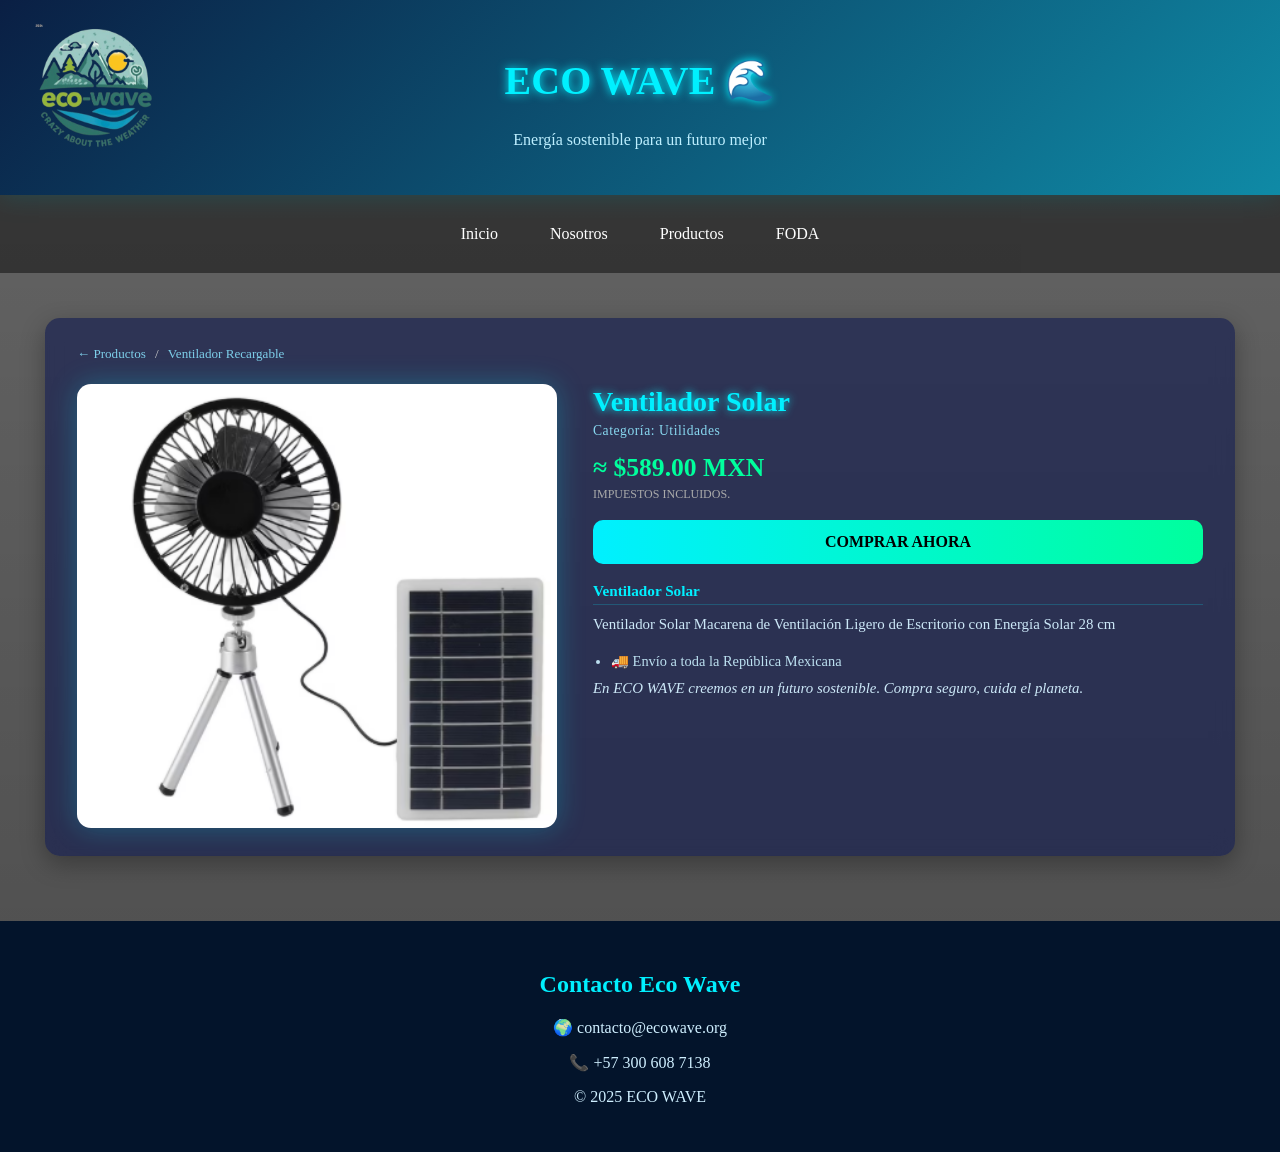
<file: ventilador.html>
<!DOCTYPE html>
<html lang="es">
<head>
<meta charset="UTF-8">
<meta name="viewport" content="width=device-width, initial-scale=1.0">
<title>ECO WAVE – Nombre del Producto</title>
<!-- ↑ Cambia "Nombre del Producto" por el nombre real -->

<style>
:root{
    --accent:#00F0FF;
    --accent2:#00ff9d;
    --card-bg: rgba(20,30,80,0.65);
    --glass: rgba(0,0,0,0.45);
    --text:#EAF4FF;
}

body{
    margin:0;
    font-family:Segoe UI;
    color:var(--text);
    min-height:100vh;
    display:flex;
    flex-direction:column;
    background:
    linear-gradient(rgba(0,0,0,0.6),rgba(0,0,0,0.7)),
    url('https://images.unsplash.com/photo-1507525428034-b723cf961d3e')
    no-repeat center/cover fixed;
}

/* HEADER */
header{
    background:linear-gradient(135deg,#0a1f44,#0f8aa6);
    text-align:center;
    padding:30px;
    box-shadow:0 0 25px rgba(0,240,255,0.3);
    position: relative;
}
header h1{
    color:var(--accent);
    font-size:2.5rem;
    text-shadow:0 0 10px var(--accent);
}
header p{ color:#bdefff; }

/* NAV */
nav{
    background:var(--glass);
    text-align:center;
    padding:12px;
    position:sticky;
    top:0;
    z-index:100;
}
nav a{
    color:white;
    margin:10px;
    text-decoration:none;
    padding:8px 14px;
    border-radius:8px;
    display:inline-block;
    transition:.3s;
}
nav a:hover{
    background:linear-gradient(90deg,var(--accent),var(--accent2));
    color:black;
    box-shadow:0 0 15px var(--accent);
}
nav a.nav-glow{
    box-shadow:0 0 8px #5bc8f5,0 0 18px #5bc8f588,0 0 32px #5bc8f544;
    background:rgba(91,200,245,0.15);
    color:#a8e8ff;
}

/* CONTENEDOR */
.container{
    flex:1;
    padding:25px;
    margin:20px;
}

/* CARD */
.card{
    background:var(--card-bg);
    padding:28px 32px;
    border-radius:15px;
    backdrop-filter:blur(10px);
    margin-bottom:20px;
    box-shadow:0 8px 25px rgba(0,0,0,0.3);
}

/* ── BREADCRUMB (migas de pan) ── */
.breadcrumb{
    font-size:0.82rem;
    margin-bottom:22px;
    color:#7ecfea;
}
.breadcrumb a{
    color:#7ecfea;
    text-decoration:none;
}
.breadcrumb a:hover{ color:var(--accent); }
.breadcrumb span{ color:#ccc; margin:0 6px; }

/* ── LAYOUT DETALLE ── */
.detalle-wrap{
    display:flex;
    flex-wrap:wrap;
    gap:36px;
    align-items:flex-start;
}

/* IMAGEN */
.detalle-img{
    flex:1 1 280px;
    max-width:480px;
}
.detalle-img img{
    width:100%;
    border-radius:14px;
    box-shadow:0 0 28px rgba(0,240,255,0.25);
    display:block;
    /*
    ══════════════════════════════════════════
    ↑ Cambia src="" por la imagen del producto
      Ejemplo: src="img/bombilla-solar.jpg"
    ══════════════════════════════════════════
    */
}

/* INFO */
.detalle-info{
    flex:1 1 280px;
}
.detalle-info h2{
    color:var(--accent);
    font-size:1.75rem;
    margin:0 0 4px;
    text-shadow:0 0 8px var(--accent);
    line-height:1.25;
    /*
    ══════════════════════════════════════════
    ↑ Escribe aquí el nombre del producto
    ══════════════════════════════════════════
    */
}
.subtitulo{
    font-size:0.85rem;
    color:#88d8f0;
    margin-bottom:14px;
    letter-spacing:.04em;
    /*
    ↑ Ej: "Set #77247 | Speed Champions"
    */
}
.precio{
    font-size:1.6rem;
    font-weight:700;
    color:var(--accent2);
    margin:0 0 4px;
}
.precio-nota{
    font-size:0.75rem;
    color:#aaa;
    margin-bottom:18px;
    /* ↑ Texto pequeño como "IMPUESTOS INCLUIDOS." */
}

/* CANTIDAD + BOTONES */
.cantidad-wrap{
    display:flex;
    align-items:center;
    gap:10px;
    margin-bottom:14px;
}
.qty-btn{
    width:36px;
    height:36px;
    border-radius:50%;
    border:1.5px solid var(--accent);
    background:transparent;
    color:var(--accent);
    font-size:1.2rem;
    cursor:pointer;
    transition:.25s;
    display:flex;
    align-items:center;
    justify-content:center;
}
.qty-btn:hover{ background:var(--accent); color:#000; }
.qty-num{
    font-size:1.1rem;
    font-weight:600;
    min-width:24px;
    text-align:center;
}

.btn-carrito,
.btn-comprar{
    display:block;
    width:100%;
    padding:13px 0;
    border:none;
    border-radius:10px;
    font-size:1rem;
    font-weight:700;
    cursor:pointer;
    text-align:center;
    text-decoration:none;
    transition:.3s;
    margin-bottom:10px;
    /*
    ══════════════════════════════════════════
    ↑ Cambia href="#" por el enlace real de
      tu carrito o página de pago.
    ══════════════════════════════════════════
    */
}
.btn-carrito{
    background:transparent;
    border:2px solid var(--accent);
    color:var(--accent);
}
.btn-carrito:hover{
    background:var(--accent);
    color:#000;
    box-shadow:0 0 18px var(--accent);
}
.btn-comprar{
    background:linear-gradient(90deg,var(--accent),var(--accent2));
    color:#000;
}
.btn-comprar:hover{
    box-shadow:0 0 22px var(--accent);
    transform:scale(1.02);
}

/* DESCRIPCIÓN Y BULLETS */
.desc-titulo{
    font-size:0.95rem;
    font-weight:700;
    color:var(--accent);
    margin:18px 0 6px;
    border-bottom:1px solid rgba(0,240,255,0.2);
    padding-bottom:4px;
}
.detalle-info p{
    line-height:1.75;
    color:#cce8f8;
    margin:0 0 10px;
    font-size:0.93rem;
    /*
    ↑ Descripción principal del producto
    */
}
.detalle-info ul{
    padding-left:18px;
    margin:0;
    color:#bce0f0;
    line-height:2;
    font-size:0.9rem;
    /*
    ↑ Características / bullet points
    */
}
.nota-italica{
    margin-top:18px;
    font-style:italic;
    font-size:0.82rem;
    color:#88b8cc;
    /*
    ↑ Texto pequeño al final, ej: "Compra seguro..."
    */
}

/* VOLVER */
.btn-volver{
    display:inline-block;
    margin-bottom:20px;
    color:var(--accent);
    text-decoration:none;
    font-size:0.9rem;
    transition:.2s;
}
.btn-volver:hover{ text-shadow:0 0 8px var(--accent); }

/* FOOTER */
footer{
    background:#03142b;
    text-align:center;
    padding:30px 20px;
    color:#cfefff;
    margin-top:auto;
}
footer h2{ color:var(--accent); }

/* ANIMACIÓN */
.fade{ opacity:0; transform:translateY(40px); }
.fade.show{ opacity:1; transform:translateY(0); transition:all 1s; }

/* RESPONSIVE */
@media(max-width:600px){
    .detalle-info h2{ font-size:1.3rem; }
    .precio{ font-size:1.3rem; }
    .container{ margin:10px; padding:14px; }
    .card{ padding:18px; }
}
</style>
</head>
<body>

 <header>
  <img src="logo.png" alt="Eco Wave Logo" style="
    position: absolute;
    top: 15px;
    left: 20px;
    width: 150px;
    height: 150px;
    object-fit: contain;
  ">
  <h1>ECO WAVE 🌊</h1>
  <p>Energía sostenible para un futuro mejor</p>
</header>

<nav class="fade">
    <a href="index.html">Inicio</a>
    <a href="nosotros.html">Nosotros</a>
    <a href="productos.html">Productos</a>
    <a href="foda.html">FODA</a>
</nav>

<div class="container">
<div class="card fade">

    <!-- MIGAS DE PAN -->
    <div class="breadcrumb">
        <a href="productos.html">← Productos</a>
        <span>/</span>
       Ventilador Recargable
        <!-- ↑ Cambia "Nombre del Producto" por el nombre real -->
    </div>

    <div class="detalle-wrap">

        <!-- ════════════════════════════
             IMAGEN PRINCIPAL
        ════════════════════════════ -->
        <div class="detalle-img">
            <img src="Ventilador.png" alt="Ventilador">
            <!--
            ↑ src=""  → ruta de tu imagen, ej: "img/bombilla-solar.jpg"
            ↑ alt=""  → nombre descriptivo del producto
            -->
        </div>

        <!-- ════════════════════════════
             INFORMACIÓN DEL PRODUCTO
        ════════════════════════════ -->
        <div class="detalle-info">

            <h2>Ventilador Solar</h2>
            <!-- ↑ Escribe el nombre en MAYÚSCULAS o como prefieras -->

            <div class="subtitulo"> Categoría: Utilidades</div>
            <!-- ↑ Ej: "Set #77247 | Speed Champions | ECO WAVE"   -->

            <div class="precio">≈ $589.00 MXN</div>
            <!-- ↑ Precio real del producto                         -->

            <div class="precio-nota">IMPUESTOS INCLUIDOS.</div>
            
            <a class="btn-comprar" href="https://www.walmart.com.mx/ip/ventilador-solar-macarena-de-ventilacion-ligero-de-escritorio-con-energia-solar-28-cm/00078318584073">
                COMPRAR AHORA
            </a>
            <!-- ↑ Cambia href="#" por el enlace de pago directo    -->

            <!-- DESCRIPCIÓN -->
            <div class="desc-titulo">Ventilador Solar</div>
            <p>
                Ventilador Solar Macarena de Ventilación Ligero de Escritorio con Energía Solar 28 cm
                <!-- ↑ Reemplaza con tu descripción real            -->
            </p>

            <!-- CARACTERÍSTICAS -->
            <ul>
                <li>🚚 Envío a toda la República Mexicana</li>
            </ul>

            <p class="nota-italica">
                En ECO WAVE creemos en un futuro sostenible.
                Compra seguro, cuida el planeta.
                <!-- ↑ Cambia por tu mensaje de cierre              -->
            </p>

        </div><!-- /detalle-info -->
    </div><!-- /detalle-wrap -->

</div><!-- /card -->
</div><!-- /container -->

<footer>
    <h2>Contacto Eco Wave</h2>
    <p>🌍 contacto@ecowave.org</p>
    <p>📞 +57 300 608 7138</p>
    <p>© 2025 ECO WAVE</p>
</footer>

<script>
/* ANIMACIÓN SCROLL */
const elementos = document.querySelectorAll('.fade');
function mostrar(){
    elementos.forEach(el => {
        if(el.getBoundingClientRect().top < window.innerHeight - 100)
            el.classList.add('show');
    });
}
window.addEventListener('scroll', mostrar);
window.addEventListener('load', mostrar);

/* NAV GLOW */
document.querySelectorAll('nav a').forEach(link => {
    link.addEventListener('mouseenter', () => link.classList.add('nav-glow'));
    link.addEventListener('mouseleave', () => link.classList.remove('nav-glow'));
});

/* SELECTOR DE CANTIDAD */
function cambiarCantidad(delta){
    const el = document.getElementById('cantidad');
    let val = parseInt(el.textContent) + delta;
    if(val < 1) val = 1;
    el.textContent = val;
}
</script>

</body>
</html>
</file>
